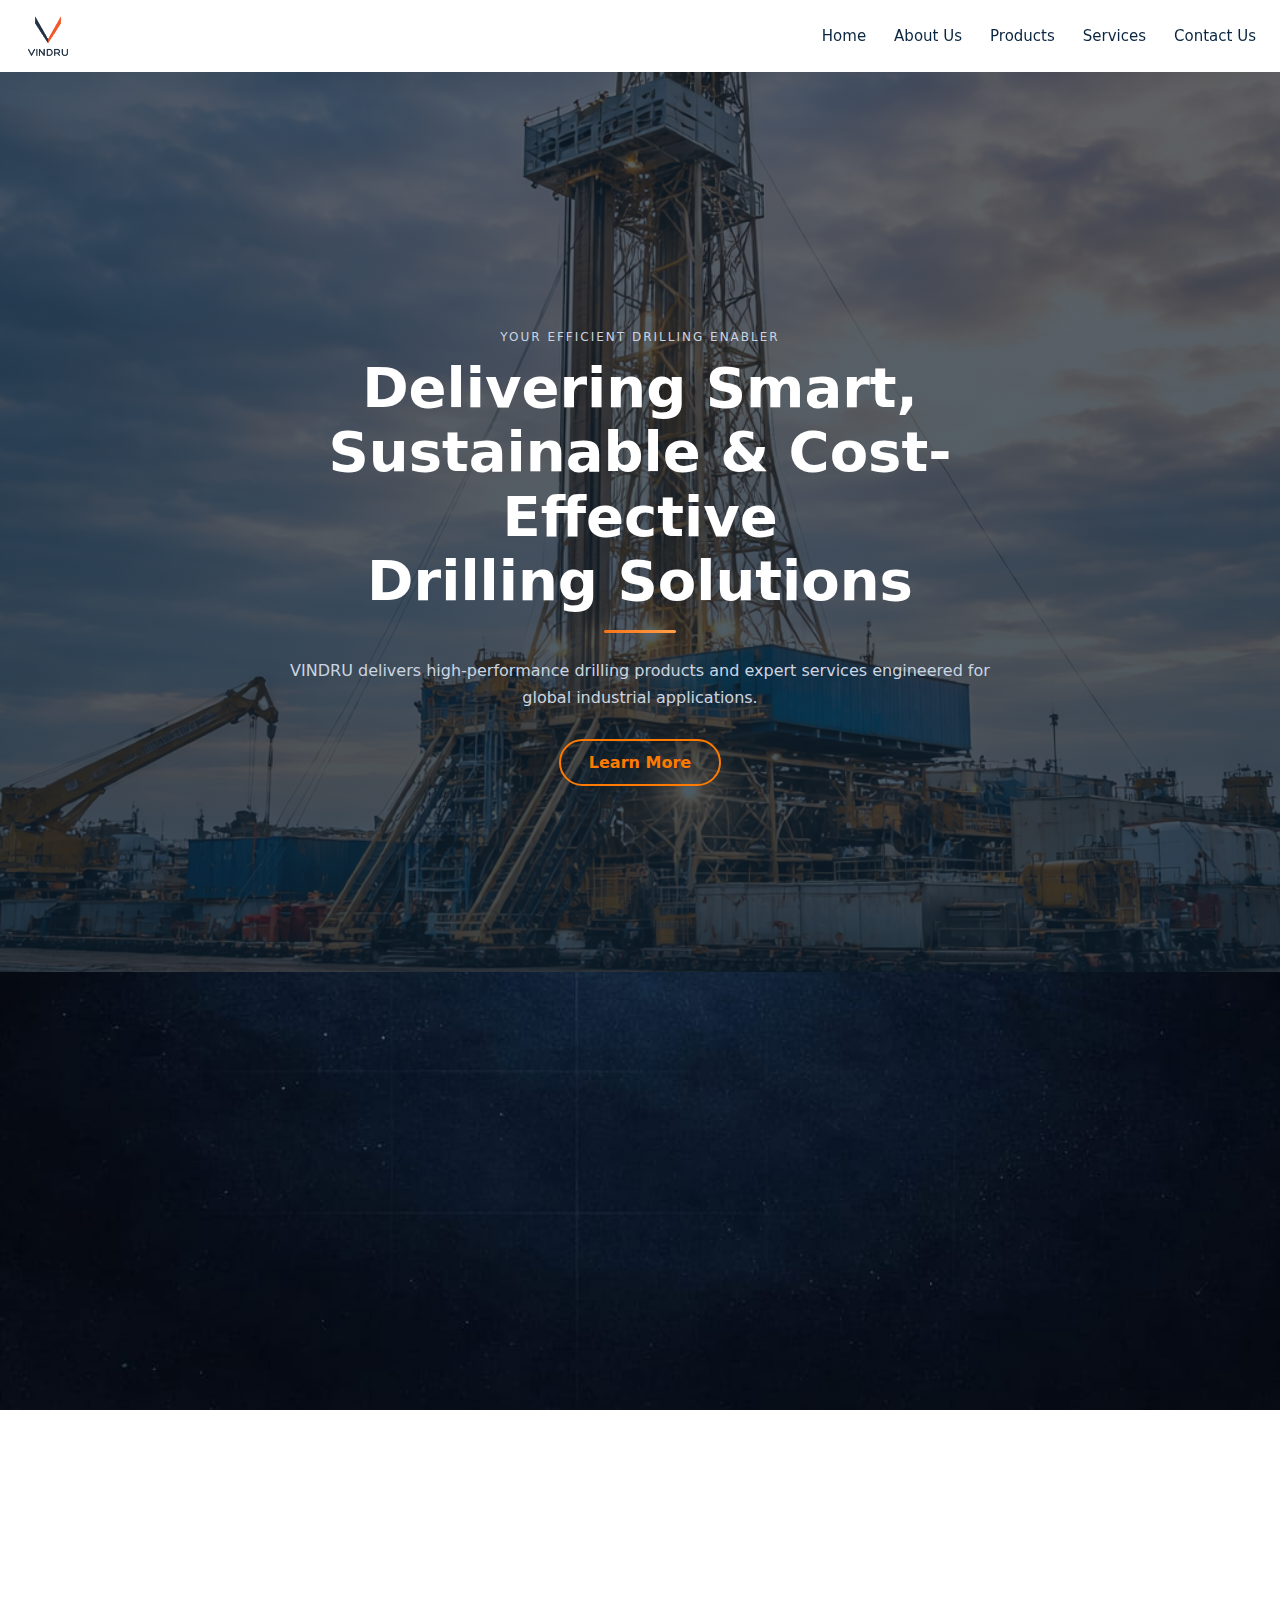
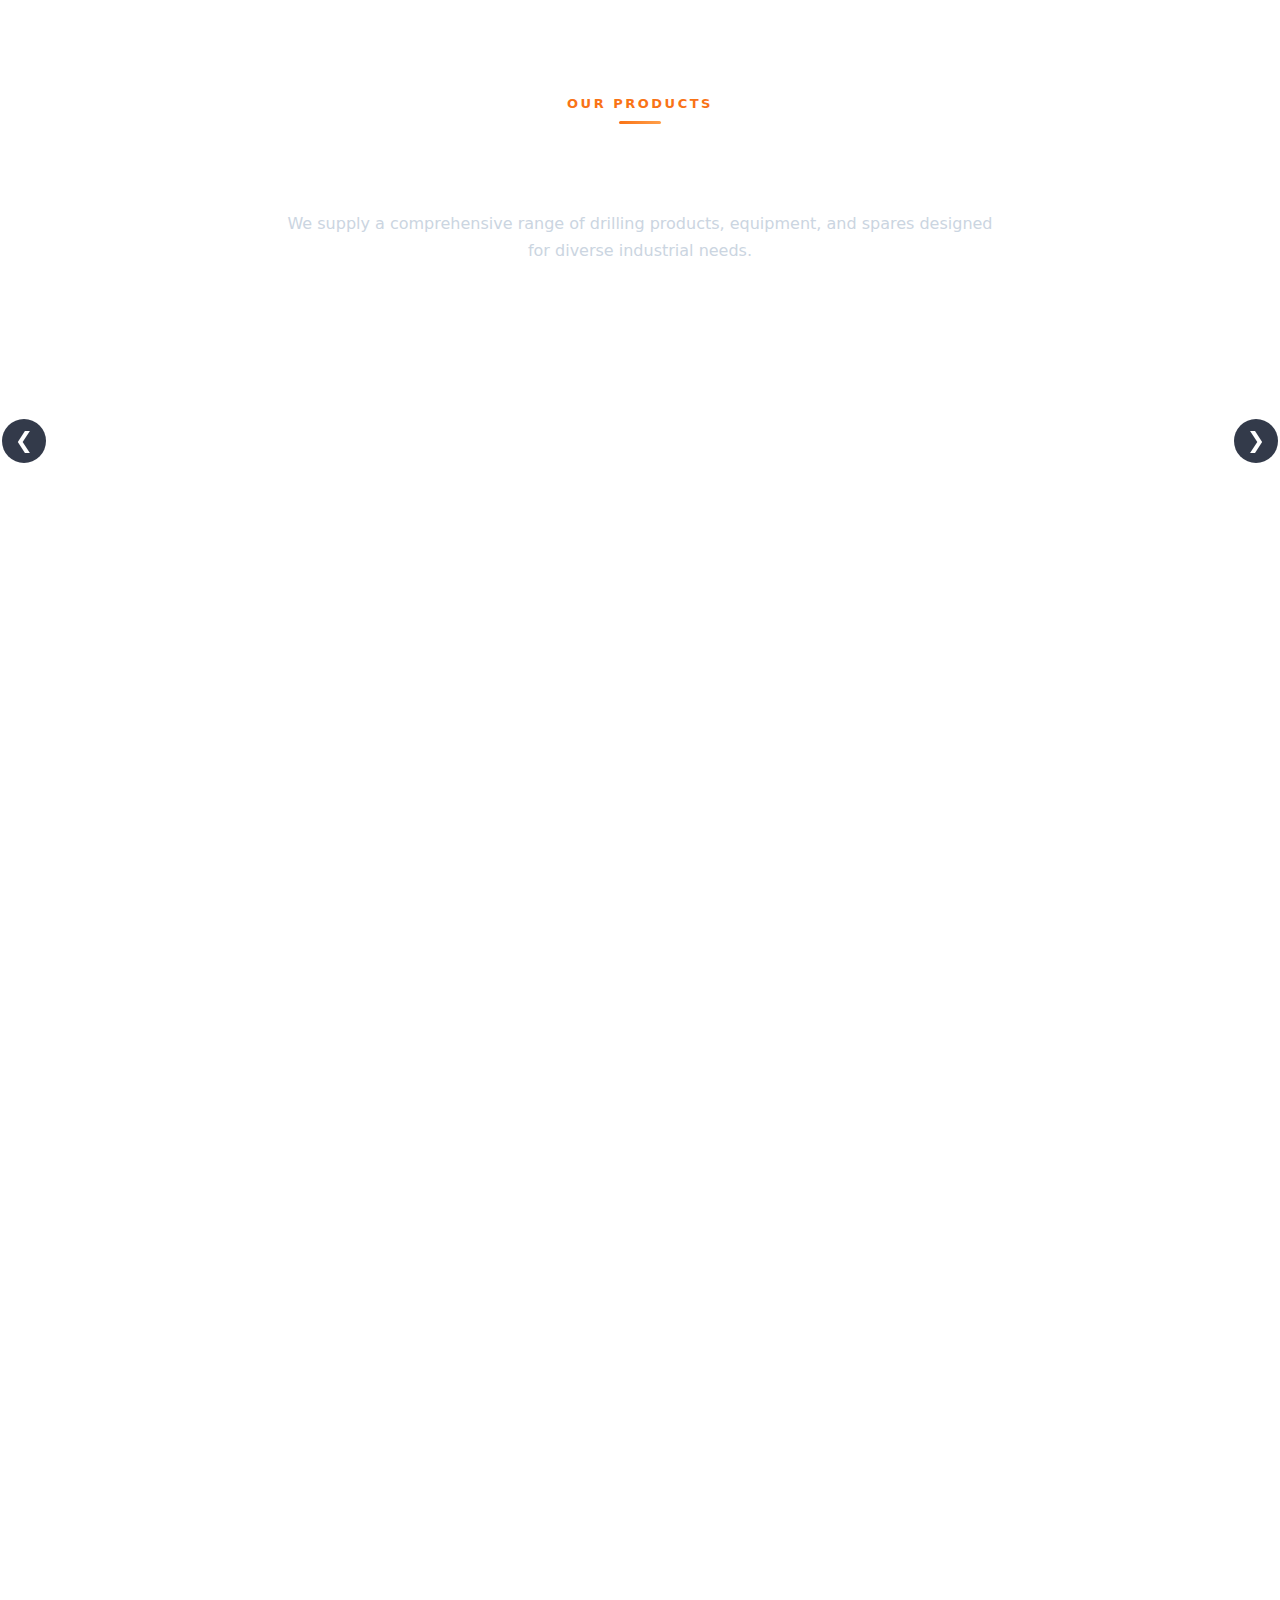
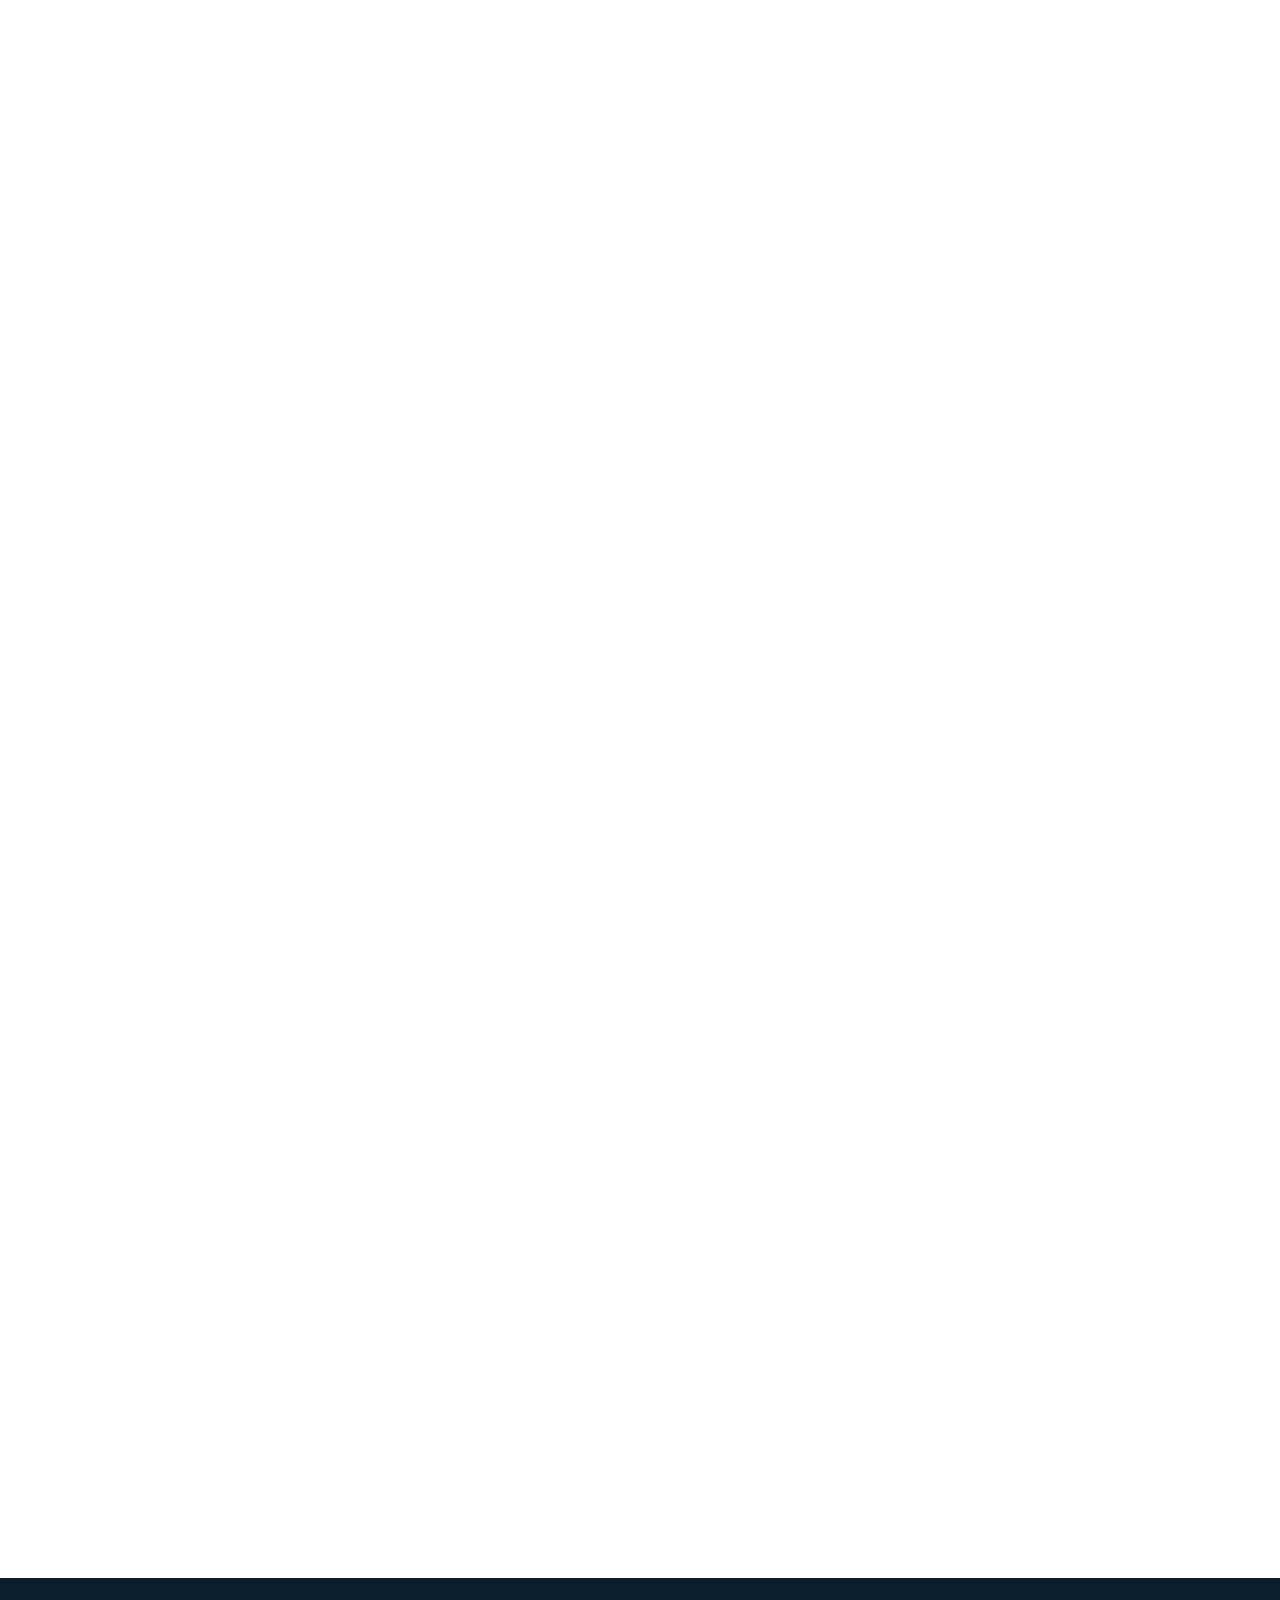
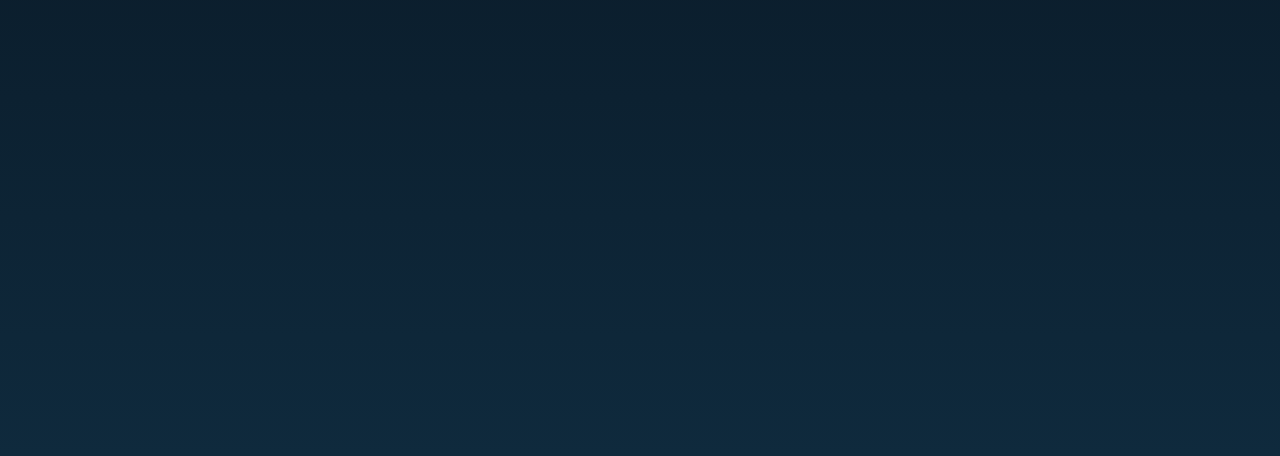
<file: index.html>
<!DOCTYPE html>
<html lang="en">
<head>
  <meta charset="UTF-8" />
  <meta name="viewport" content="width=device-width, initial-scale=1.0" />
  <title>VINDRU | Industrial Drilling Solutions</title>
  <link rel="stylesheet" href="style.css" />
</head>
<body>

<!-- NAVBAR -->
<header class="navbar">
  <div class="nav-container">
    <div class="logo">
      <img src="Vindru-LOGO-New.png" alt="VINDRU Logo">
    </div>

<nav class="nav-links">
  <a href="index.html" class="active"w>Home</a>
  <a href="about.html" >About Us</a>
  <a href="products.html">Products</a>
  <a href="services.html">Services</a>
  <a href="contact.html">Contact Us</a>
</nav>


  </div>
</header>

<!-- HERO -->
<section class="hero-bg">
  <div class="hero-overlay"></div>

  <div class="hero-content">
    <span class="eyebrow">YOUR EFFICIENT DRILLING ENABLER</span>

    <h1>
      Delivering Smart,<br>
      Sustainable & Cost-Effective<br>
      Drilling Solutions
    </h1>

    <div class="accent-line"></div>

    <p>
      VINDRU delivers high-performance drilling products and expert services
      engineered for global industrial applications.
    </p>
    
    <a href="products.html" class="btn-outline reveal-delay">Learn More</a>
    
  </div>
</section>




<!-- WHO WE ARE -->
<section class="who-we-are section full-width">
  <div class="container who-grid">

    <!-- IMAGE -->
    <div class="who-image reveal-left">
      <img src="a2.png" alt="Engineering team at work">
    </div>

    <!-- TEXT -->
    <div class="who-content reveal-right">
      <span class="who-eyebrow">WHO WE ARE?</span>

      <h2>
        We are a new-generation<br>
        engineering company
      </h2>
      <div class="accent-line"></div>

      <p>
        VINDRU is committed to delivering smart, sustainable, and
        cost-effective drilling solutions through innovation,
        technical expertise, and global support.
      </p>

      <a href="about.html" class="btn-outline reveal-delay">
        Know More
      </a>
    </div>

  </div>
</section>









<!-- PRODUCTS -->

<section class="products-section section full-width">
  <div class="container">

    <div class="products-header">
      <span class="products-tag">OUR PRODUCTS</span>
      
      <h2 class="section-title">Complete Drilling Product Portfolio</h2>
      <p class="section-subtitle">
        We supply a comprehensive range of drilling products, equipment,
        and spares designed for diverse industrial needs.
      </p>
    </div>

    <!-- SCROLL WRAPPER -->
    <div class="products-wrapper">

      <!-- LEFT ARROW -->
      <button class="scroll-btn left" aria-label="Scroll left">&#10094;</button>

      <!-- PRODUCTS -->
      <div class="products-scroll">

        <a href="vin-saver.html" class="product-card reveal">
          <div class="product-image">
            <img src="vin.png" alt="VIN Saver">
          </div>
          <h3>VIN Saver</h3>
        </a>

        <a href="hammers.html" class="product-card reveal">
          <div class="product-image">
            <img src="hammers.jpg" alt="Hammers">
          </div>
          <h3>Hammers</h3>
        </a>

        <a href="drill-bits.html" class="product-card reveal">
          <div class="product-image">
            <img src="dril-bits.png" alt="Drill Bits">
          </div>
          <h3>Drill Bits</h3>
        </a>

        <a href="drill-pipes.html" class="product-card reveal">
          <div class="product-image">
            <img src="drill-pipes.png" alt="Drill Pipes">
          </div>
          <h3>Drill Pipes</h3>
        </a>

        <a href="rotary-tools.html" class="product-card reveal">
          <div class="product-image">
            <img src="rotate.png" alt="Rotary Tools">
          </div>
          <h3>Rotary Tools</h3>
        </a>

        <a href="compressors.html" class="product-card reveal">
          <div class="product-image">
            <img src="compressors.png" alt="Compressors & Pumps">
          </div>
          <h3>Compressors & Pumps</h3>
        </a>

        <a href="engines.html" class="product-card reveal">
          <div class="product-image">
            <img src="engine.png" alt="Engines">
          </div>
          <h3>Engines</h3>
        </a>

        <a href="consumables.html" class="product-card reveal">
          <div class="product-image">
            <img src="consumables.png" alt="Consumables">
          </div>
          <h3>Consumables</h3>
        </a>

        <a href="spares.html" class="product-card reveal">
          <div class="product-image">
            <img src="spares.png" alt="Other Spares">
          </div>
          <h3>Other Spares</h3>
        </a>

        <a href="used-equipment.html" class="product-card reveal">
          <div class="product-image">
            <img src="equip.png" alt="Used Certified Equipment">
          </div>
          <h3>Used Certified Equipments</h3>
        </a>

      </div>

      <!-- RIGHT ARROW -->
      <button class="scroll-btn right" aria-label="Scroll right">&#10095;</button>

    </div>
  </div>
</section>


<section class="services-section section full-width" id="services section">

  <div class="services-header reveal">
    <span class="services-tag">OUR SERVICES</span>
    
    <h2 class="section-title">End-to-End Drilling Support Services</h2>
    <p class="section-subtitle">
      Beyond products, we deliver expert services that enhance performance,
      safety, and operational efficiency across drilling projects.
    </p>
  </div>

  <div class="services-grid">

    <div class="service-card reveal">
      <div class="service-icon">📊</div>
      <h3>Digital Analytics</h3>
      <p>
        Data-driven insights and performance monitoring tools to optimize
        drilling efficiency and decision-making.
      </p>
    </div>

    <div class="service-card reveal">
      <div class="service-icon">🔍</div>
      <h3>Inspection Services</h3>
      <p>
        Professional inspection and condition monitoring services ensuring
        safety, compliance, and equipment reliability.
      </p>
    </div>

    <div class="service-card reveal">
      <div class="service-icon">🧑‍🔧</div>
      <h3>Technician Deployment</h3>
      <p>
        Skilled technicians deployed on-site for installation, maintenance,
        troubleshooting, and operational support.
      </p>
    </div>

  </div>
</section>




<!-- INDUSTRIES -->

<section class="industries-section reveal section full-width" id="industries" secti>
  <div class="industries-glass">

    <div class="industries-container">

      <!-- LEFT CONTENT -->
      <div class="industries-content reveal">
        <span class="section-tag">INDUSTRIES WE SERVE</span>
        <div class="accent-line"></div>
        <h2>We cater to a wider range of industries</h2>
        <p>
          Our products and technologies are built to perform across some of the
          world’s most demanding industries. From deep exploration sites to
          urban infrastructure zones, we provide precision drilling solutions
          that meet operational, environmental, and economic demands.
        </p>
      </div>

      <!-- RIGHT CARDS -->
      <div class="industries-grid">

        <div class="industry-card reveal">
          <img src="mining.jpg" alt="Mining & Quarrying">
          <h3>Mining & Quarrying</h3>
          <p>
            We support surface and underground mining operations with
            high-performance drilling tools and accessories for blast holes,
            exploration, and geotechnical studies.
          </p>
        </div>

        <div class="industry-card reveal">
          <img src="Construction.png" alt="Infrastructure & Construction">
          <h3>Infrastructure & Construction</h3>
          <p>
            From foundation piling to soil investigation, VINDRU enables
            contractors to drill with accuracy and consistency across roads,
            bridges, metros, tunnels, and dams.
          </p>
        </div>

        <div class="industry-card reveal">
          <img src="demestic.jpg" alt="Water Wells">
          <h3>Domestic & Agricultural Water Wells</h3>
          <p>
            We supply rural and urban drilling companies with reliable,
            easy-to-maintain tools for water well construction in a variety
            of soil and rock conditions.
          </p>
        </div>

        <div class="industry-card reveal">
          <img src="Oil rig.png" alt="Oil & Gas Support Drilling">
          <h3>Oil & Gas Support Drilling</h3>
          <p>
            VINDRU provides key support products and consulting for peripheral
            drilling tasks, including geotechnical surveys, environmental
            sampling, and civil works.
          </p>
        </div>

      </div>
    </div>

  </div>
</section>



<!-- GLOBAL -->
<!-- GLOBAL PRESENCE -->
<!-- GLOBAL PRESENCE -->
<section class="global-section reveal section full-width">
  <div class="global-container">

    <!-- LEFT CONTENT -->
    <div class="global-content">
      <span class="section-tag">GLOBAL PRESENCE</span>
      <h2>Supply Across the Globe</h2>
      <div class="accent-line"></div>
      <p>
        With a strong export focus, VINDRU supports clients worldwide through
        reliable logistics, technical expertise, and scalable drilling
        solutions. Our global reach ensures timely delivery, on-site support,
        and consistent performance across international markets.
      </p>

      
    </div>

    <!-- RIGHT IMAGE -->
    <div class="global-image">
      <img src="global (2).png" alt="Global Presence Map">
    </div>

  </div>
</section>





<!-- FOOTER -->
<section class="contact-section section full-width">
  <div class="container contact-grid">

    <div class="contact-left reveal reveal-left">
      <h3>“Victory in Drilling, For You.”</h3>
      <p>Your success is our purpose — every solution we engineer.</p>

      <div class="contact-socials">
        <a href="#">in</a>
        <a href="#">ig</a>
        <a href="#">x</a>
        <a href="#">yt</a>
      </div>
    </div>

    <div class="contact-right reveal reveal-right delay-1">
      <h2>Contact Us</h2>
      <div class="accent-line"></div>

      <ul class="contact-details">
        <li><span>Email</span><a href="mailto:sales@vindru.com">sales@vindru.com</a></li>
        <li><span>Call Us</span><a href="tel:+919446632422">+91 94466 32422</a></li>
        <li><span>Location</span><p>Coimbatore, Tamil Nadu, India</p></li>
      </ul>
    </div>

  </div>
</section>

<script>
  const elements = document.querySelectorAll(
    '.reveal, .reveal-left, .reveal-right, .reveal-delay'
  );

  const observer = new IntersectionObserver(
    entries => {
      entries.forEach(entry => {
        if (entry.isIntersecting) {
          entry.target.classList.add('active');
          observer.unobserve(entry.target);
        }
      });
    },
    { threshold: 0.15 }
  );

  elements.forEach(el => observer.observe(el));
</script>


<script src="products-scroll.js"></script>
<script src="reveal.js"></script>


</body>
</html>
</file>
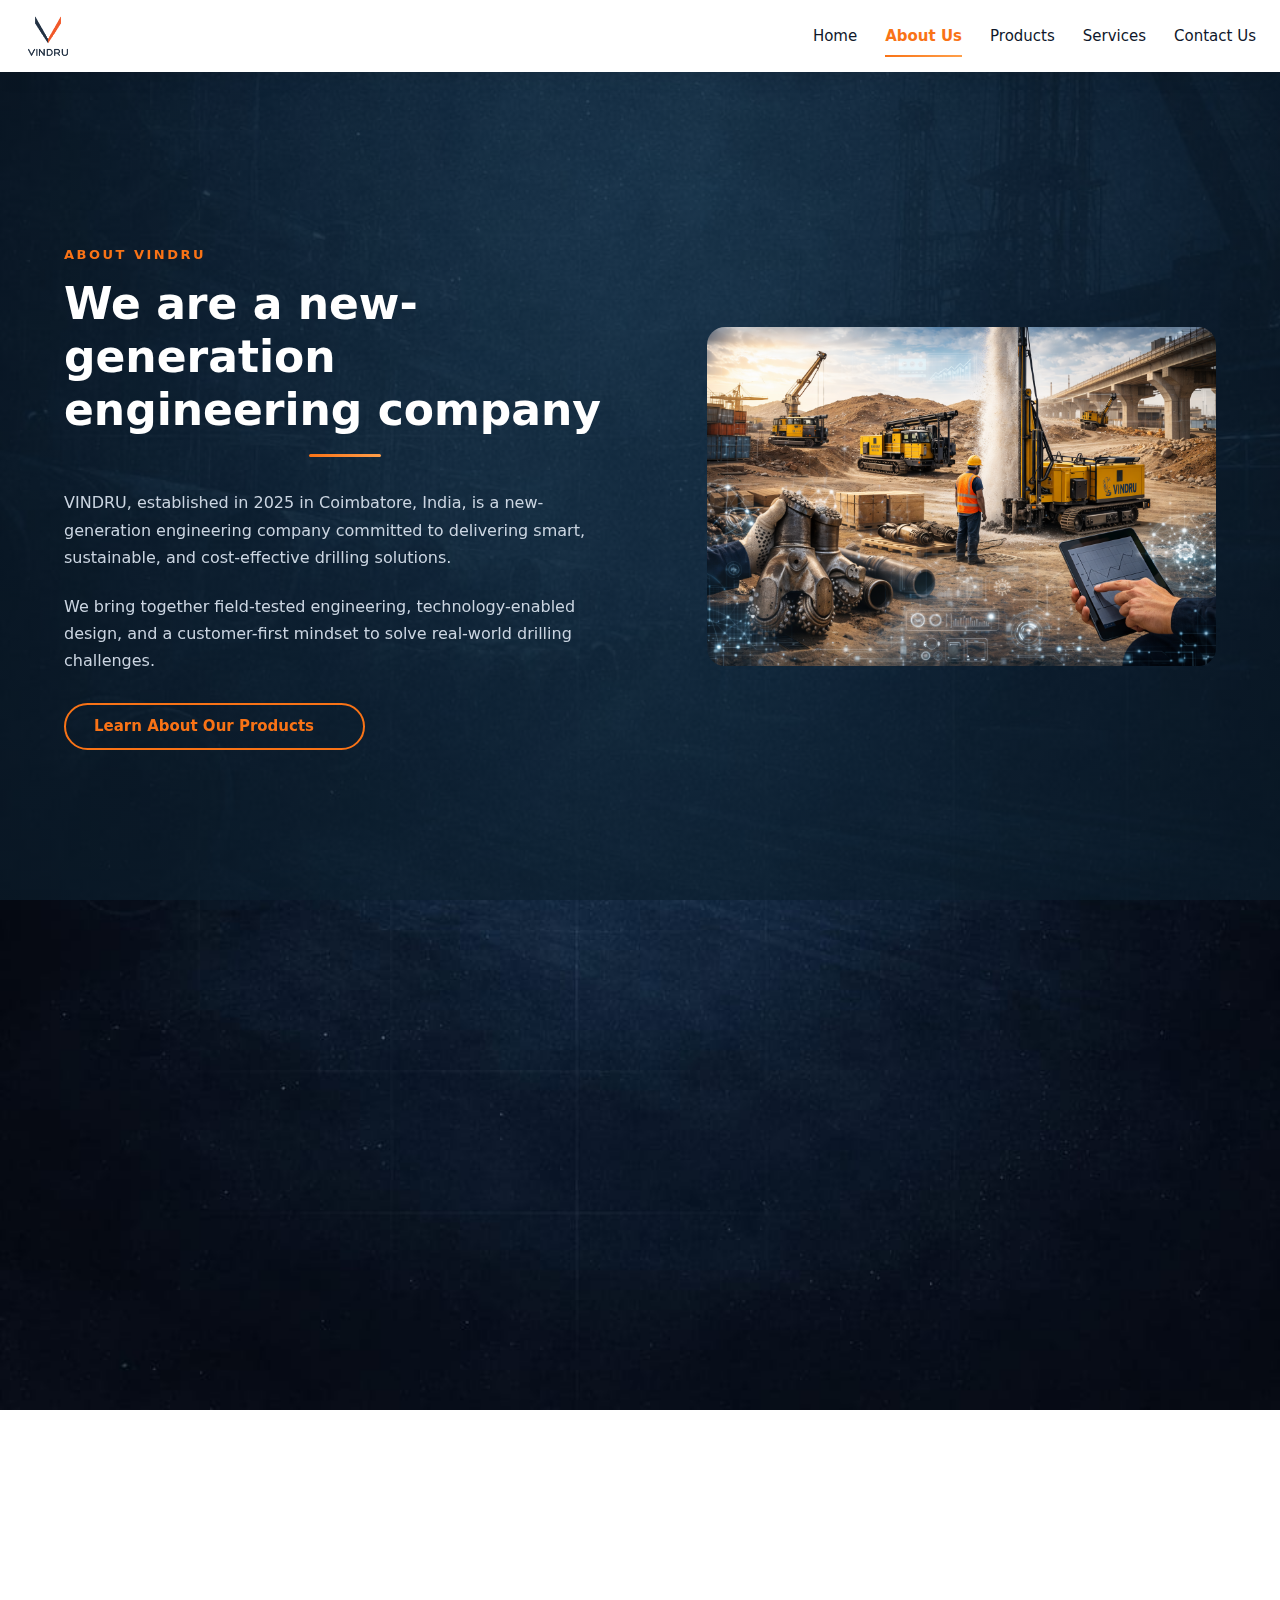
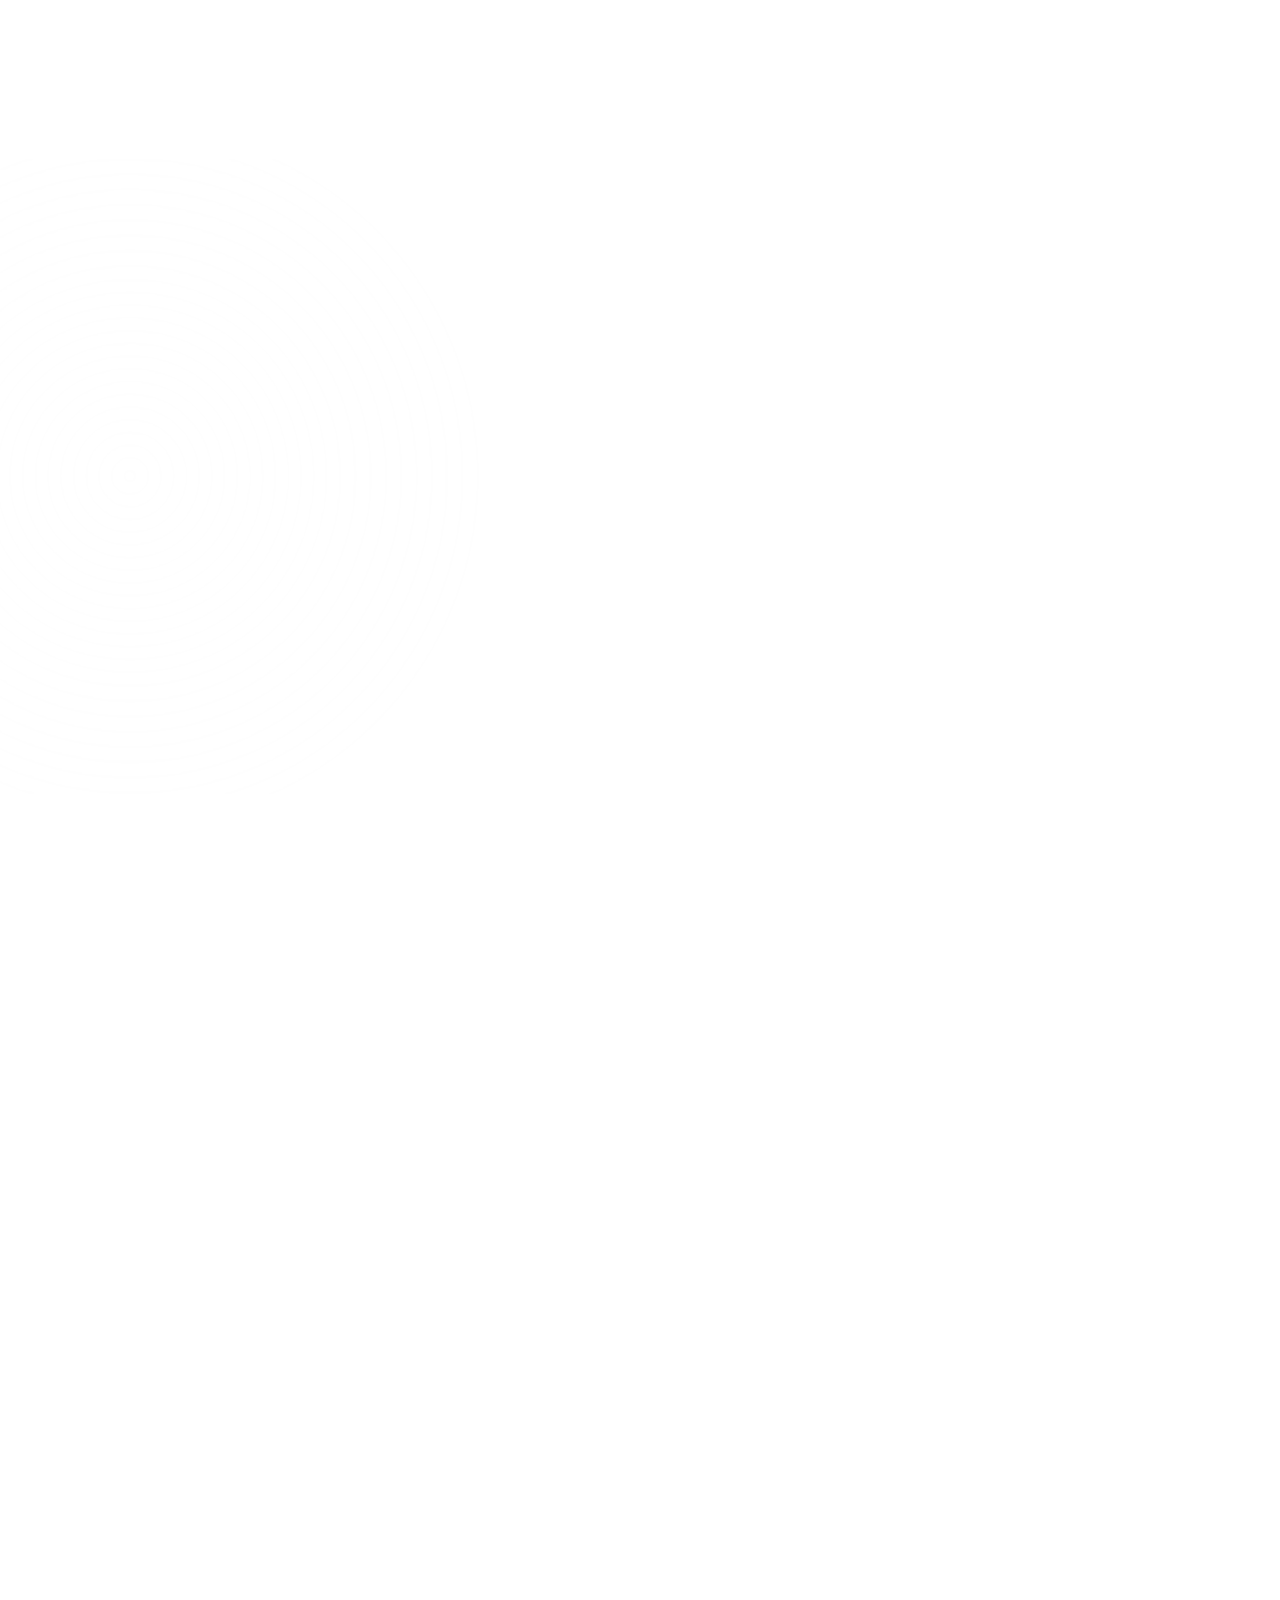
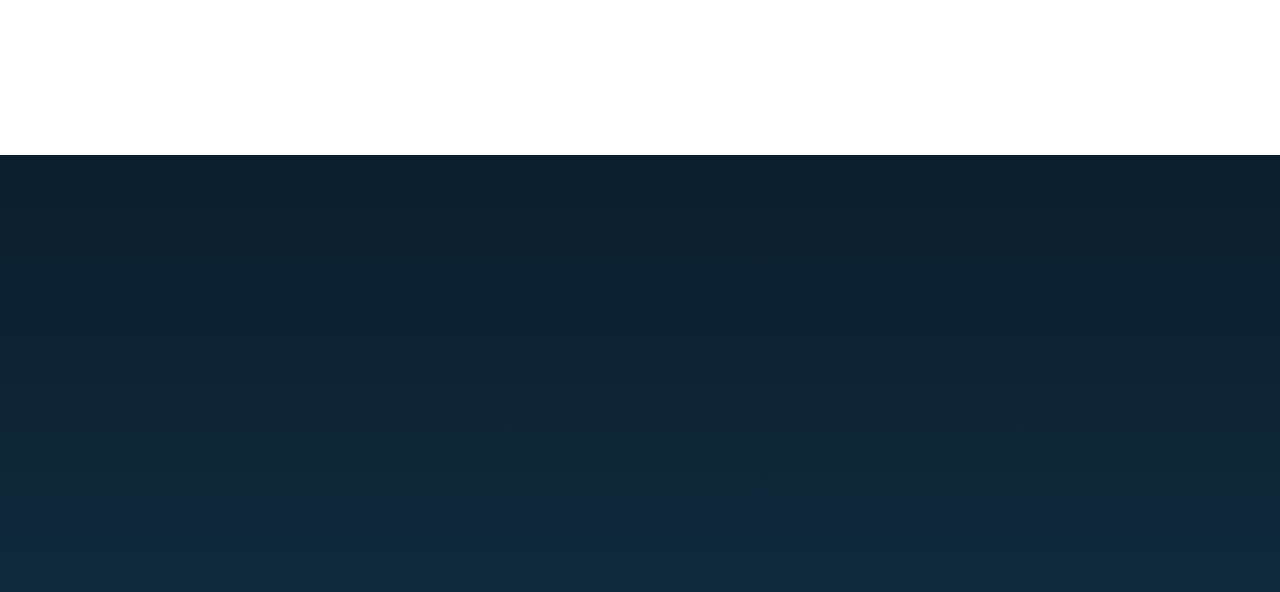
<file: about.html>
<!DOCTYPE html>
<html lang="en">
<head>
  <meta charset="UTF-8" />
  <meta name="viewport" content="width=device-width, initial-scale=1.0" />
  <title>About Us | VINDRU</title>

  <!-- Global Styles -->
  <link rel="stylesheet" href="style.css">
  <link rel="stylesheet" href="about.css">
</head>

<body>

<!-- ================= NAVBAR ================= -->
<header class="navbar">
  <div class="nav-container">
    <div class="logo">
      <img src="Vindru-LOGO-New.png" alt="VINDRU Logo">
    </div>

    <nav class="nav-links">
      <a href="index.html">Home</a>
      <a href="about.html" class="active">About Us</a>
      <a href="products.html">Products</a>
      <a href="services.html">Services</a>
      <a href="contact.html">Contact Us</a>
    </nav>
  </div>
</header>

<main class="about-page">

<!-- ================= ABOUT VINDRU ================= -->
<section class="about-hero section full-width">
  <div class="container about-hero-grid">

    <!-- TEXT FROM LEFT -->
    <div class="about-hero-content reveal reveal-left">
      <span class="section-tag">ABOUT VINDRU</span>

      <h2>We are a new-generation engineering company</h2>
      <div class="accent-line"></div>

      <p>
        VINDRU, established in 2025 in Coimbatore, India, is a new-generation engineering company
        committed to delivering smart, sustainable, and cost-effective drilling solutions.
      </p>

      <p>
        We bring together field-tested engineering, technology-enabled design,
        and a customer-first mindset to solve real-world drilling challenges.
      </p>

      <div class="about-cta">
        <a href="products.html" class="btn-outline">Learn About Our Products</a>
      </div>
    </div>

    <!-- IMAGE FROM RIGHT -->
    <div class="about-hero-image reveal reveal-right delay-1">
      <img src="about us.png" alt="VINDRU Engineering Operations">
    </div>

  </div>
</section>

<!-- ================= WHAT VINDRU MEANS ================= -->
<!-- ================= WHAT VINDRU MEANS ================= -->
<section class="about-vision-mission section full-width">
  <div class="container vm-header">

    <h2 class="section-heading reveal">What VINDRU Means</h2>
    <div class="accent-line reveal delay-1"></div>

    <div class="vision-mission-grid">

      <div class="vm-card reveal reveal-scale delay-1">
        <div class="vm-illustration">
          <img src="vision.png" alt="Our Vision">
        </div>
        <h3>Our Vision</h3>
        <p>
          To become a globally trusted brand in drilling technology—empowering operations
          through innovation, reliability, and real-world performance.
        </p>
      </div>

      <div class="vm-card reveal reveal-scale delay-2">
        <div class="vm-illustration">
          <img src="mission.png" alt="Our Mission">
        </div>
        <h3>Our Mission</h3>
        <p>
          To engineer smart, sustainable, and cost-effective drilling solutions that help
          clients drill better, safer, and more efficiently.
        </p>
      </div>

      <div class="vm-card reveal reveal-scale delay-3">
        <div class="vm-illustration">
          <img src="state.png" alt="Our Brand Statement">
        </div>
        <h3>Our Brand Statement</h3>
        <p>
          “Victory in Drilling, For You.”  
          Your success is our purpose—every tool, every system, every shift.
        </p>
      </div>

    </div>

  </div>
</section>

<!-- ================= WHY VINDRU ================= -->
<section class="about-why section full-width">
  <div class="container why-layout">

    <!-- IMAGE FROM LEFT -->
    <div class="why-visual reveal reveal-left">
      <img src="why.png" alt="Why VINDRU">
    </div>

    <!-- CONTENT FROM RIGHT -->
    <div class="why-content reveal reveal-right delay-1">
      <h2>Why VINDRU</h2>
      

      <div class="why-item reveal delay-2">
        <h3>Quality</h3>
        <p>Our products are manufactured to the highest standards of craftsmanship.</p>
      </div>

      <div class="why-item reveal delay-3">
        <h3>Innovation</h3>
        <p>Continuously evolving to integrate the latest advancements.</p>
      </div>

      <div class="why-item reveal delay-4">
        <h3>Customer Focus</h3>
        <p>Prioritizing your satisfaction in every aspect of our operations.</p>
      </div>
    </div>

  </div>
</section>

<!-- ================= UNIQUE VALUE ================= -->
<section class="unique-value section full-width">
  <div class="container uv-wrapper">

    <!-- LEFT -->
    <div class="uv-left reveal reveal-scale">
      <div class="uv-main-circle">
        <div class="uv-main-content">
          <img src="unique.png" alt="Value Icon" class="uv-main-image">

          <h2>Our Unique<br>Value Proposition</h2>
          <div class="accent-line"></div>

          <p>
            We bring together field-tested engineering, cost efficiency,
            and a customer-first mindset to deliver reliable drilling solutions.
          </p>
        </div>
      </div>
    </div>

    <!-- RIGHT -->
    <div class="uv-right">

      <div class="uv-pill reveal delay-1">
        <h4>Custom Engineered Solutions</h4>
        <p>Designed for site-specific drilling needs.</p>
      </div>

      <div class="uv-pill reveal delay-2">
        <h4>Cost-Effective & Scalable</h4>
        <p>Maximize ROI without compromising quality.</p>
      </div>

      <div class="uv-pill reveal delay-3">
        <h4>Durability Meets Innovation</h4>
        <p>Performance-driven tools that last longer.</p>
      </div>

      <div class="uv-pill reveal delay-4">
        <h4>Agile Engineering Team</h4>
        <p>Young minds solving real-world problems.</p>
      </div>

      <div class="uv-pill reveal delay-4">
        <h4>Customer-Centric Approach</h4>
        <p>Hands-on support from design to deployment.</p>
      </div>

    </div>

  </div>
</section>

<!-- ================= CONTACT ================= -->
<section class="contact-section">
  <div class="container contact-grid">

    <div class="contact-left reveal reveal-left">
      <h3>“Victory in Drilling, For You.”</h3>
      <p>Your success is our purpose — every solution we engineer.</p>

      <div class="contact-socials">
        <a href="#">in</a>
        <a href="#">ig</a>
        <a href="#">x</a>
        <a href="#">yt</a>
      </div>
    </div>

    <div class="contact-right reveal reveal-right delay-1">
      <h2>Contact Us</h2>
      

      <ul class="contact-details">
        <li><span>Email</span><a href="mailto:sales@vindru.com">sales@vindru.com</a></li>
        <li><span>Call Us</span><a href="tel:+919446632422">+91 94466 32422</a></li>
        <li><span>Location</span><p>Coimbatore, Tamil Nadu, India</p></li>
      </ul>
    </div>

  </div>
</section>

</main>

<!-- ================= REVEAL SCRIPT ================= -->
<script>
  const reveals = document.querySelectorAll('.reveal');

  const observer = new IntersectionObserver(
    entries => {
      entries.forEach(entry => {
        if (entry.isIntersecting) {
          entry.target.classList.add('active');
          observer.unobserve(entry.target);
        }
      });
    },
    { threshold: 0.2 }
  );

  reveals.forEach(el => observer.observe(el));
</script>

</body>
</html>
</file>
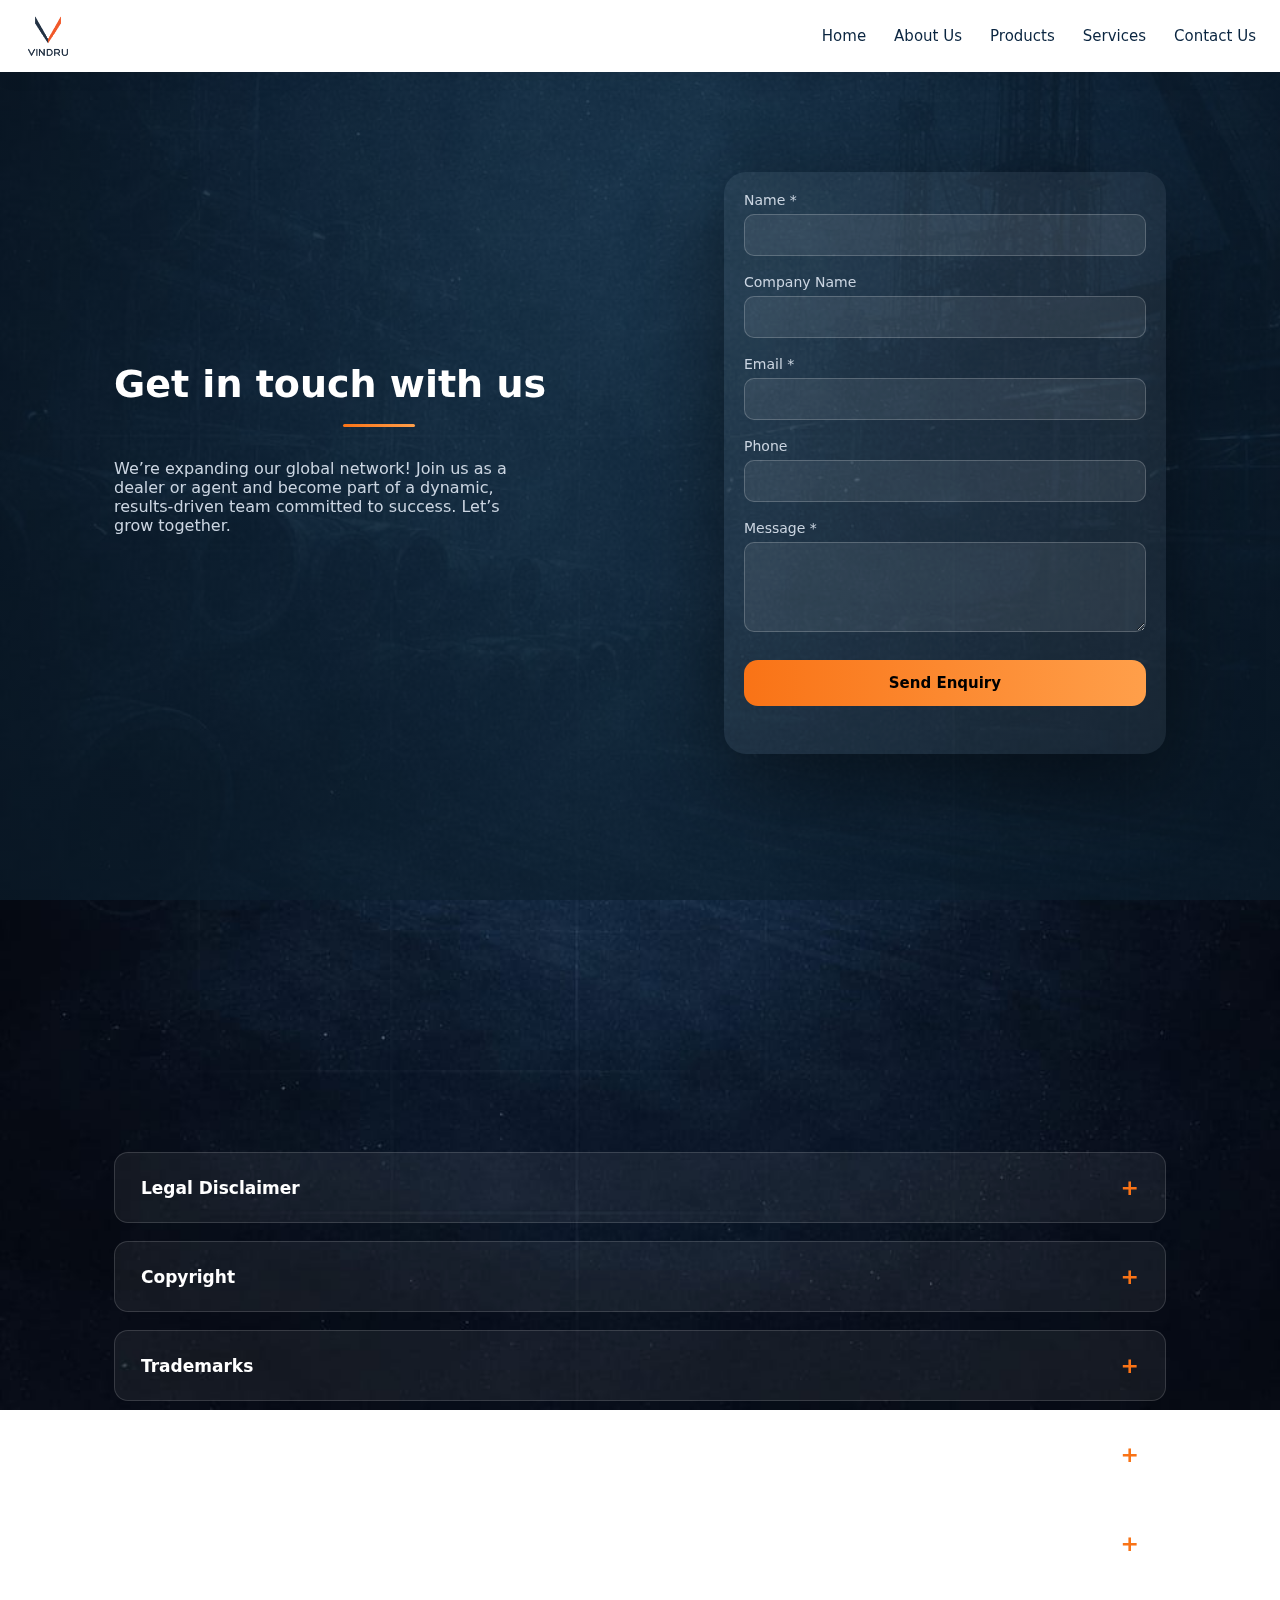
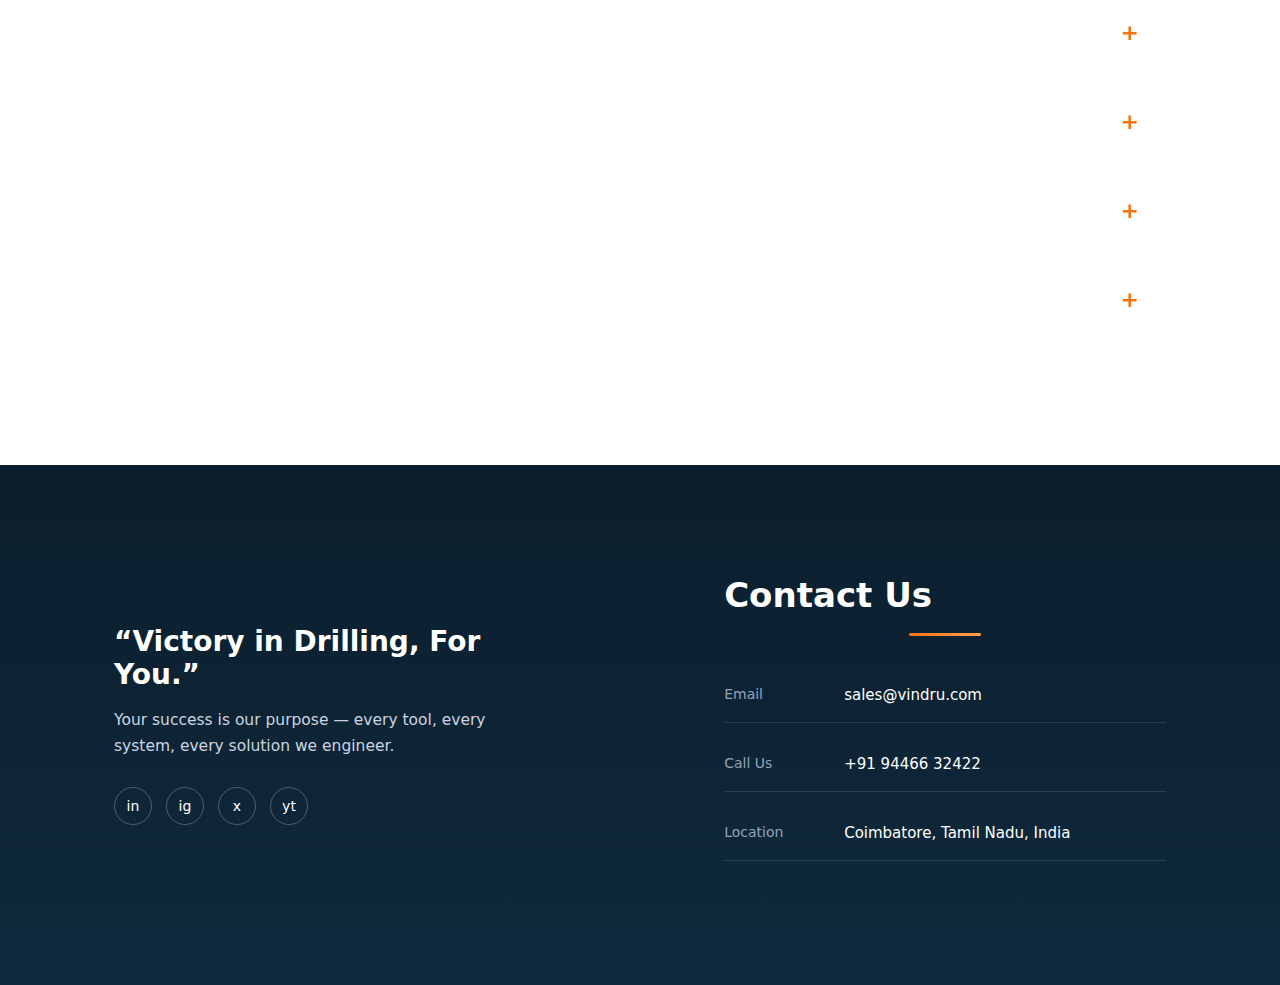
<file: contact.html>
<!DOCTYPE html>
<html lang="en">
<head>
  <meta charset="UTF-8" />
  <meta name="viewport" content="width=device-width, initial-scale=1.0"/>
  <title>Contact Us | VINDRU</title>

  <!-- Global CSS -->
     <link rel="stylesheet" href="style.css">

  <link rel="stylesheet" href="contact.css">

</head>
<body>

  <!-- =========================
       NAVBAR (reuse existing)
  ========================== -->
  <header class="navbar">
    <div class="nav-container">
      <div class="logo">
        <img src="Vindru-LOGO-New.png" alt="VINDRU Logo">
      </div>

      <nav class="nav-links">
        <a href="index.html">Home</a>
        <a href="about.html">About Us</a>
        <a href="products.html">Products</a>
        <a href="services.html">Services</a>
        <a href="contact.html"  class="active">Contact Us</a>
      </nav>
    </div>
  </header>

  <section class="contact-page full-width">
  <div class="container contact-grid">

    <!-- LEFT INFO -->
    <div class="contact-info reveal-left">
      <h2 class="reveal-up">Get in touch with us</h2>
      <div class="accent-line reveal-scale"></div>

      <p class="reveal-up delay-1">
        We’re expanding our global network! Join us as a dealer or agent and become part of a dynamic, results-driven team committed to success. Let’s grow together.


      </p>

      
    </div>

    <!-- RIGHT FORM (ZOHO EMBED) -->
    <div class="contact-form reveal-right">
  <form id="vindru-contact-form" class="custom-form">

    <div class="form-group reveal-up delay-1">
      <label>Name *</label>
      <input type="text" name="name" required>
    </div>

    <div class="form-group reveal-up delay-1">
      <label>Company Name</label>
      <input type="text" name="company">
    </div>

    <div class="form-group reveal-up delay-1">
      <label>Email *</label>
      <input type="email" name="email" required>
    </div>

    <div class="form-group reveal-up delay-1">
      <label>Phone</label>
      <input type="tel" name="phone">
    </div>

    <div class="form-group reveal-up delay-1">
      <label>Message *</label>
      <textarea name="message" rows="4" required></textarea>
    </div>

    <button type="submit" class="primary-btn">
      Send Enquiry
    </button>

    <p id="form-status"></p>

  </form>
</div>

  </div>
</section>


<section class="legal-section">

  <div class="legal-wrapper">
     
    <!-- RIGHT : STICKY HEADING -->
    <div class="legal-heading reveal-up">
      <h2>Legal Disclaimer</h2>
      <span class="accent-line"></span>
    </div>

    <!-- LEFT : ACCORDION -->
    <div class="legal-accordion">

      <details>
        <summary>Legal Disclaimer</summary>
        <div class="legal-panel">
          <p>
            VINDRU (Vindru Drilling Solutions Corp) provides access to information and materials (the “Information”) on www.vindru.com, subject to the Terms of Use and this Disclaimer. By accessing or using this Website, you acknowledge and agree to be bound by the Terms of Use and this Disclaimer. If you do not agree with these terms, you are advised not to access or use the Website.<br><br>

            VINDRU reserves the right to modify the Terms of Use and/or this Disclaimer at any time, at its sole discretion and without prior notice, by posting the updated terms on the Website. Continued use of the Website following the posting of any changes constitutes your acceptance of those changes, regardless of whether you have reviewed them.
          </p>
        </div>
      </details>

      <details>
        <summary>Copyright</summary>
        <div class="legal-panel">
          <p>
            © Vindru Drilling Solutions Corp. 2025. All rights reserved.<br><br>
            Except as expressly permitted in this Website, no part of the information or content may be reproduced, distributed, or transmitted in any form or by any means without the prior written consent of VINDRU.
          </p>
        </div>
      </details>

      <details>
        <summary>Trademarks</summary>
        <div class="legal-panel">
          <p>
            VINDRU, including the VINDRU name, logos, graphics, service marks, and "vindru.com," are trademarks of VINDRU. Except as expressly permitted herein, these trademarks may not be used without prior written authorization from VINDRU.<br><br>

            All other trademarks appearing on this Website that are not owned by VINDRU are the property of their respective owners. These owners may not be affiliated with, connected to, or sponsored by VINDRU.
          </p>
        </div>
      </details>

      <details>
        <summary>Website Access and Use</summary>
        <div class="legal-panel">
          <p>
            Subject to the terms and conditions outlined in the Terms of Use and this Disclaimer, VINDRU grants you a limited, non-exclusive, non-transferable, and restricted right to access, use, and display this Website and its contents.<br><br>

            By accessing the Website, you agree not to disrupt or attempt to disrupt its operation in any manner. Your use of the Website must at all times comply with the Terms of Use and this Disclaimer.<br><br>

            Unless expressly stated otherwise on the Website, you may not copy, print, reproduce, or otherwise use the information and materials available on this Website without prior written permission from VINDRU.
          </p>
        </div>
      </details>

      <details>
        <summary>Third-Party Links</summary>
        <div class="legal-panel">
          <p>
            This Website may contain links to third-party websites that are not under the control of VINDRU. VINDRU assumes no responsibility or liability for the content, accuracy, or functionality of any external websites accessible through such links, and makes no representations or warranties in this regard.<br><br>

            These links are provided solely for your convenience. Access to any such third-party websites is at your own risk, and the inclusion of any link does not imply endorsement or acceptance by VINDRU of the linked site, its content, or its use.<br><br>

            VINDRU is committed to maintaining the integrity of its Website and the links it provides. We welcome feedback regarding both our site and any third-party links included herein.
          </p>
        </div>
      </details>

      <details>
        <summary>Indemnification</summary>
        <div class="legal-panel">
          <p>
            By accepting this Disclaimer, you agree to indemnify, defend, and hold harmless VINDRU, its officers, employees, agents, subsidiaries, affiliates, and partners from and against any and all direct, indirect, incidental, special, consequential, or exemplary damages arising from:<br><br>

            1. Your use of this Website;<br>
            2. Your breach of the Terms of Use, this Disclaimer, or any applicable policies;<br>
            3. Any other matter relating to your access to or use of this Website.<br><br>

            Any business transactions that may occur between users or members as a result of their use of this Website are the sole responsibility of the parties involved. VINDRU bears no liability in connection with such interactions.
          </p>
        </div>
      </details>

      <details>
        <summary>Warranty Disclaimer and Limitation of Liability</summary>
        <div class="legal-panel">
          <p>
            The information on this Website is provided by VINDRU on an “as is” basis, without warranties of any kind, express or implied. VINDRU expressly disclaims all warranties, including but not limited to, warranties of design, merchantability, fitness for a particular purpose, non-infringement, or any warranty arising from a course of dealing, usage, or trade practice.<br><br>

            Under no circumstances shall VINDRU be liable for any incidental, consequential, indirect, special, or exemplary damages arising out of or in connection with the use of this Website.
          </p>
        </div>
      </details>

      <details>
        <summary>Governing Law and Jurisdiction</summary>
        <div class="legal-panel">
          <p>
            By accessing this Website, you agree that all matters arising out of or relating to this Website shall be governed by the laws of the Republic of India. You also agree to submit to the exclusive jurisdiction of the courts located in Coimbatore, Tamil Nadu.
          </p>
        </div>
      </details>

      <details>
        <summary>General</summary>
        <div class="legal-panel">
          <p>
            VINDRU, its marks, logos, and other related names and logos are trademarks of VINDRU. You acknowledge and agree not to display, use, or reproduce these trademarks without prior written consent.<br><br>

            For any questions or comments, please contact: accounts@vindru.com.
          </p>
        </div>
      </details>

    </div>

    

  </div>
</section>

 <!-- CONTACT -->
 <section class="contact-section">
  <div class="container contact-grid">

    <!-- LEFT SIDE -->
    <div class="contact-left">
      <h3>“Victory in Drilling, For You.”</h3>
      <p>
        Your success is our purpose — every tool, every system,
        every solution we engineer.
      </p>

      <div class="contact-socials">
        <a href="#" aria-label="LinkedIn">in</a>
        <a href="#" aria-label="Instagram">ig</a>
        <a href="#" aria-label="X">x</a>
        <a href="#" aria-label="YouTube">yt</a>
      </div>
    </div>

    <!-- RIGHT SIDE -->
    <div class="contact-right">
      <h2>Contact Us</h2>
      <div class="accent-line"></div>

      <ul class="contact-details">
        <li>
          <span>Email</span>
          <a href="mailto:sales@vindru.com">sales@vindru.com</a>
        </li>
        <li>
          <span>Call Us</span>
          <a href="tel:+919446632422">+91 94466 32422</a>
        </li>
        <li>
          <span>Location</span>
          <p>Coimbatore, Tamil Nadu, India</p>
        </li>
      </ul>
    </div>

  </div>
</section>

</main>


<script>const revealElements = document.querySelectorAll(
  ".reveal-up, .reveal-left, .reveal-right, .reveal-scale"
);

const observer = new IntersectionObserver(
  entries => {
    entries.forEach(entry => {
      if (entry.isIntersecting) {
        entry.target.classList.add("reveal-visible");
        observer.unobserve(entry.target);
      }
    });
  },
  { threshold: 0.15 }
);

revealElements.forEach(el => observer.observe(el));</script>
</body>
</html>
</file>
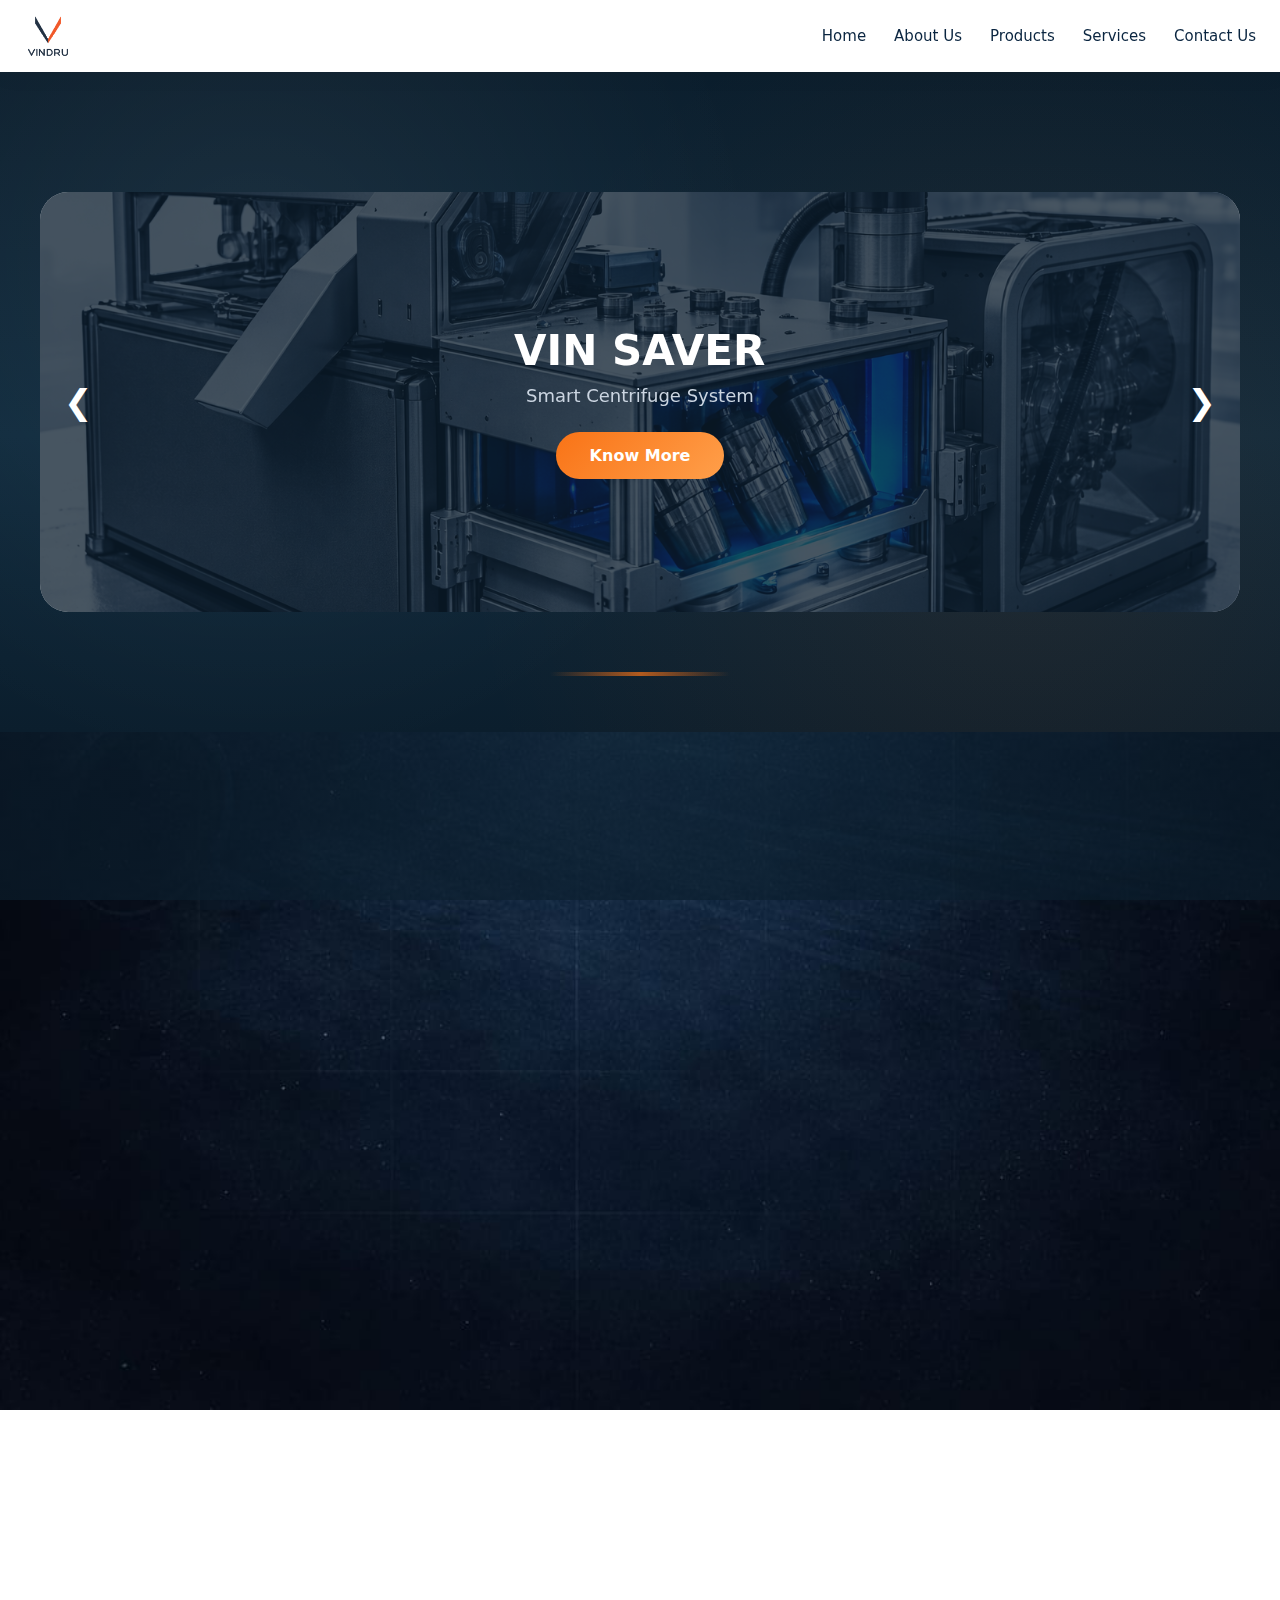
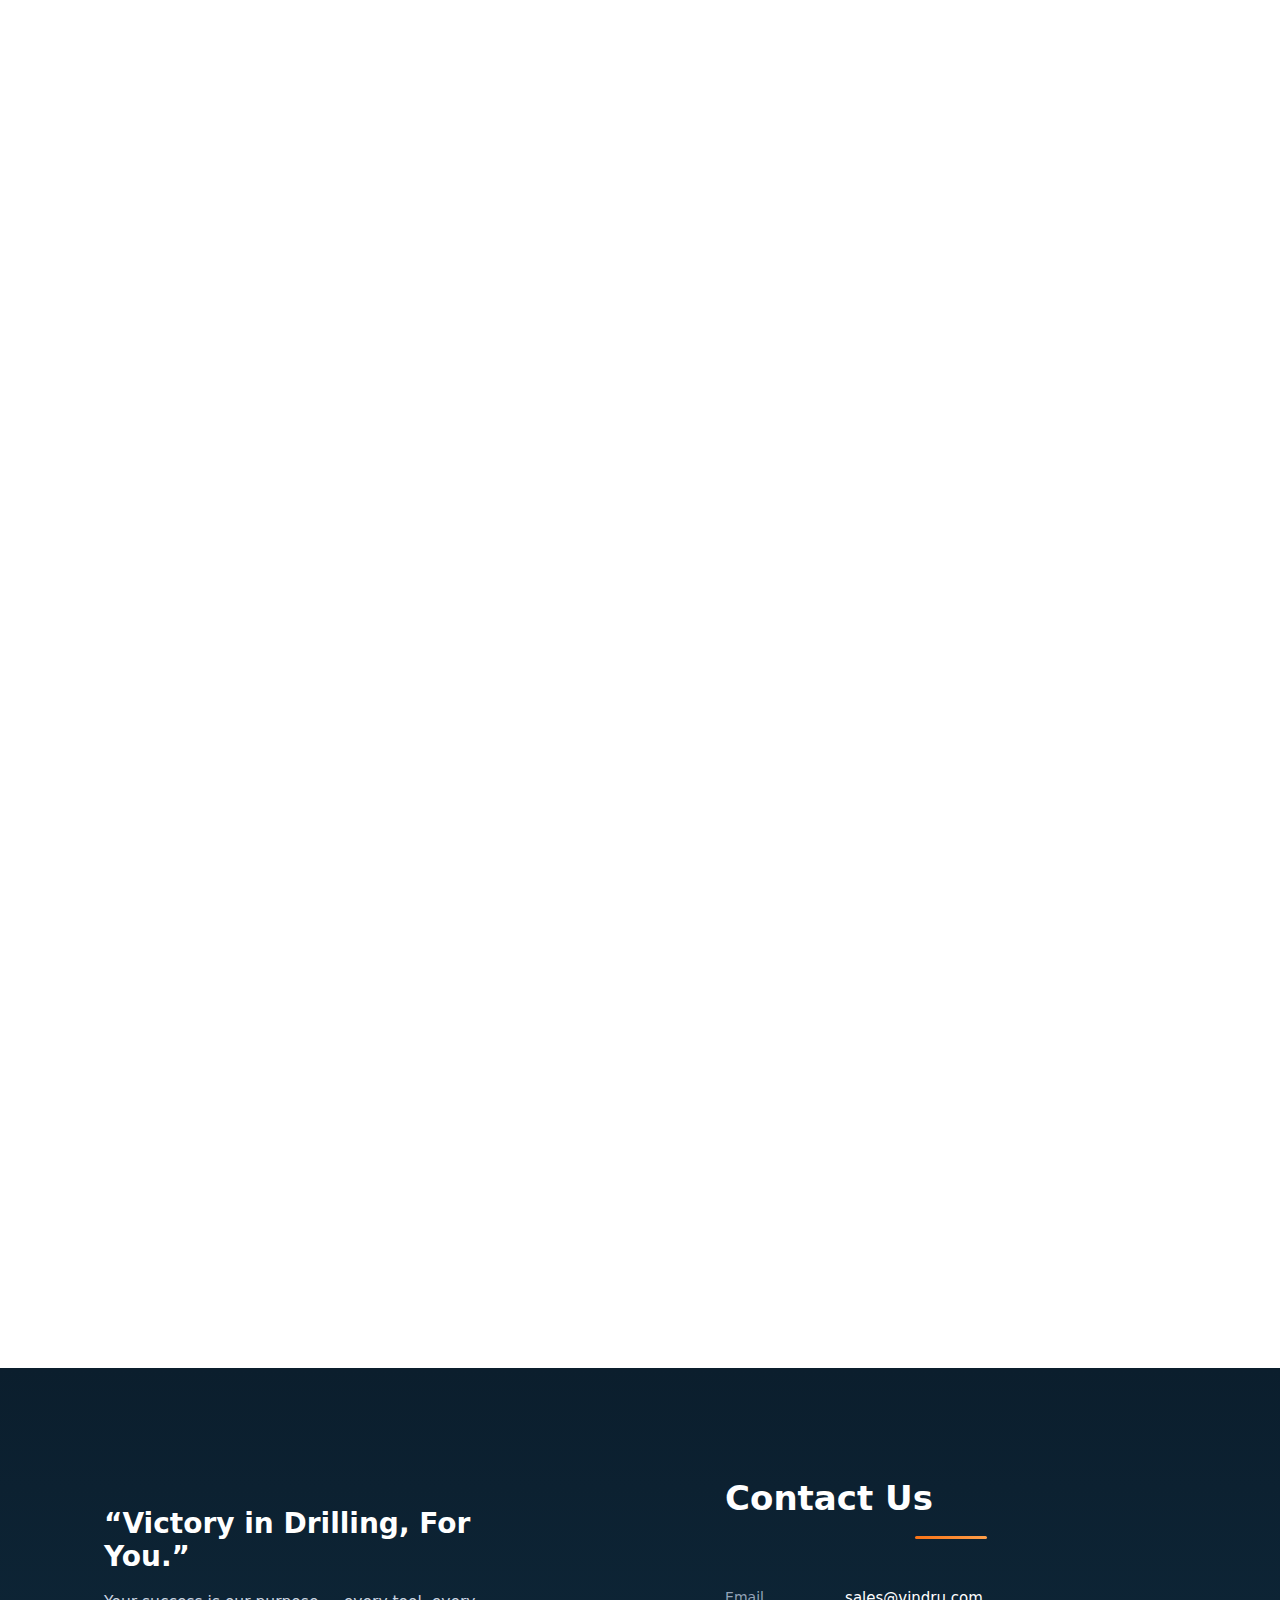
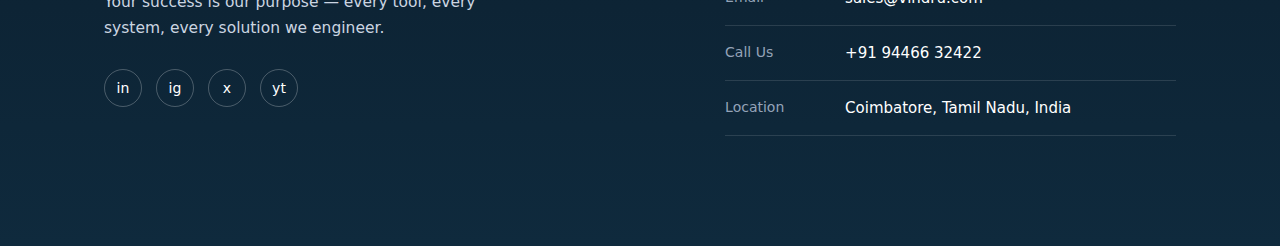
<file: products.html>
<!DOCTYPE html>
<html lang="en">
<head>
  <meta charset="UTF-8" />
  <meta name="viewport" content="width=device-width, initial-scale=1.0"/>
  <title>Products | VINDRU</title>

  <link rel="stylesheet" href="style.css">
  <link rel="stylesheet" href="products.css">
</head>
<body>

<header class="navbar">
  <div class="nav-container">
    <div class="logo">
      <img src="Vindru-LOGO-New.png" alt="VINDRU Logo">
    </div>
    <nav class="nav-links">
      <a href="index.html">Home</a>
      <a href="about.html">About Us</a>
      <a href="products.html" class="active">Products</a>
      <a href="services.html">Services</a>
      <a href="contact.html">Contact Us</a>
    </nav>
  </div>
</header>

<!-- =========================
     PRODUCT HERO SLIDER
========================= -->

<section class="product-hero">
  <div class="hero-slider">

    <div class="hero-slide active">
      <h1 class="reveal reveal-up">VIN SAVER</h1>
      <p class="reveal reveal-up delay-1">Smart Centrifuge System</p>
      <a href="#products" class="hero-btn">Know More</a>
    </div>

    <div class="hero-slide">
      <h1 class="reveal reveal-up">VIN TOOLS</h1>
      <p class="reveal reveal-up delay-2">Drilling Accessories & Tools</p>
      <a href="#products" class="hero-btn">Know More</a>
    </div>

    <div class="hero-slide">
      <h1 class="reveal reveal-up">DRILL COMPONENTS & SPARES</h1>
      <p class="reveal reveal-up delay-3">All Brand Drilling Components and OEM Spares</p>
      <a href="#products" class="hero-btn">Know More</a>
    </div>

    <div class="hero-slide">
      <h1 class="reveal reveal-up">CERTIFIED USED EQUIPMENTS</h1>
      <p class="reveal reveal-up delay-4">Refurbished and Non-Refurbised Mining & Drilling Machines</p>
      <a href="#products" class="hero-btn">Know More</a>
    </div>

    <button class="hero-arrow left">&#10094;</button>
    <button class="hero-arrow right">&#10095;</button>

  </div>
</section>

<!-- =========================
     PRODUCT DETAILS
========================= -->

<section class="product-details-section" id="products">

  <!-- PRODUCT 1 -->
  <div class="product-row left reveal reveal-left">
    <div class="product-image">
      <img src="vin.png" alt="VIN SAVER">
      <button class="expand-btn">+</button>
    </div>

    <div class="product-info">
      <h3>VIN SAVER – Smart Centrifuge System</h3>
      <p>Save Water, Reduce Mud Costs & Eliminate Contamination</p>

      <div class="product-expand">
        <p>
          VIN SAVER is an advanced closed-loop centrifuge system engineered to reclaim, recycle, and reuse drilling fluids. Designed specifically for remote, water-scarce exploration projects, it reduces water dependency, eliminates fluid waste, and boosts operational efficiency — all in a rugged, portable unit built for the field.<br><br>
          Highlights of our VIN SAVER Centrifuge !!!<br>
          1. Eliminates the need for Traditional Sumps and Pits<br>
          2. Reduces Water Consumption upto 90%<br>
          3. Saves on Drilling Fluid Costs reduces bentonite and polymer expenses<br>
          4. Proven Cost Savings – Case study shows a 66% reduction in fluid expenses<br>
          5. Lightweight & Helicopter-Portable
        </p>
      </div>
    </div>
  </div>

  <!-- PRODUCT 2 -->
  <div class="product-row right reveal reveal-right">
    <div class="product-image">
      <img src="vin-tools.png" alt="VIN TOOLS">
      <button class="expand-btn">+</button>
    </div>

    <div class="product-info">
      <h3>VIN TOOLS – Drilling Accessories & Tools</h3>
      <p>Engineered for strength and penetration across varied conditions</p>

      <div class="product-expand">
        <p>
          Hammers, Bits & Drill Pipes - Engineered for strength and penetration across varied geological conditions.<br><br>
          From surface to underground operations, VINDRU delivers diamond core drill rods, bits, core barrels, and consumables — available in all major sizes.
        </p>
      </div>
    </div>
  </div>

  <!-- PRODUCT 3 -->
  <div class="product-row left reveal reveal-left">
    <div class="product-image">
      <img src="drill.png" alt="Drill Components & Spares">
      <button class="expand-btn">+</button>
    </div>

    <div class="product-info">
      <h3>Drill Components & Spares</h3>
      <p>All Brand Drilling Components and OEM Spares</p>

      <div class="product-expand">
        <p>
          We supply wide range of components and spares for your existing Drill Machines.<br><br>
          <strong>Compressors</strong> – All brand Air Compressors and Spares<br>
          <strong>Pumps</strong> – Duplex, Triplex MudPumps and Spares<br>
          <strong>Engines</strong> – All type of Engines, Filters and Other Spares<br>
          <strong>Consumable</strong> – Drill Fluids, Bentonite, Polymers, etc<br>
          <strong>Other Components</strong> – Hydraulic Cylinders, Winches, Hoses, Clamps, Motors, Gaskets, Injectors, Seals, etc
        </p>
      </div>
    </div>
  </div>

  <!-- PRODUCT 4 -->
  <div class="product-row right reveal reveal-right">
    <div class="product-image">
      <img src="equip.png" alt="Certified Used Equipments">
      <button class="expand-btn">+</button>
    </div>

    <div class="product-info">
      <h3>Certified Used Equipments</h3>
      <p>Refurbished and Non-Refurbised Mining & Drilling Machines</p>

      <div class="product-expand">
        <p>
          We supply refurbished and non-refurbished mining and drilling machines, fully inspected and ready to work.
        </p>
      </div>
    </div>
  </div>

</section>



 <!-- CONTACT -->
 <section class="contact-section">
  <div class="container contact-grid">

    <!-- LEFT SIDE -->
    <div class="contact-left">
      <h3>“Victory in Drilling, For You.”</h3>
      <p>
        Your success is our purpose — every tool, every system,
        every solution we engineer.
      </p>

      <div class="contact-socials">
        <a href="#" aria-label="LinkedIn">in</a>
        <a href="#" aria-label="Instagram">ig</a>
        <a href="#" aria-label="X">x</a>
        <a href="#" aria-label="YouTube">yt</a>
      </div>
    </div>

    <!-- RIGHT SIDE -->
    <div class="contact-right">
      <h2>Contact Us</h2>
      <div class="accent-line"></div>

      <ul class="contact-details">
        <li>
          <span>Email</span>
          <a href="mailto:sales@vindru.com">sales@vindru.com</a>
        </li>
        <li>
          <span>Call Us</span>
          <a href="tel:+919446632422">+91 94466 32422</a>
        </li>
        <li>
          <span>Location</span>
          <p>Coimbatore, Tamil Nadu, India</p>
        </li>
      </ul>
    </div>

  </div>
  </section>

<!-- =========================
     SCRIPTS
========================= -->

<script>
/* Expand control */
document.querySelectorAll('.product-row').forEach(row => {
  row.querySelector('.expand-btn').addEventListener('click', () => {
    document.querySelectorAll('.product-row').forEach(r => {
      if (r !== row) r.classList.remove('active');
    });
    row.classList.toggle('active');
  });
});

/* Hero slider */
const slides = document.querySelectorAll('.hero-slide');
let index = 0;

function showSlide(i) {
  slides.forEach(s => s.classList.remove('active'));
  slides[i].classList.add('active');
}

document.querySelector('.hero-arrow.right').onclick = () => {
  index = (index + 1) % slides.length;
  showSlide(index);
};

document.querySelector('.hero-arrow.left').onclick = () => {
  index = (index - 1 + slides.length) % slides.length;
  showSlide(index);
};
</script>


<script>
  const revealElements = document.querySelectorAll('.reveal');

  const revealObserver = new IntersectionObserver(
    (entries) => {
      entries.forEach(entry => {
        if (entry.isIntersecting) {
          entry.target.classList.add('reveal-visible');
          revealObserver.unobserve(entry.target);
        }
      });
    },
    {
      threshold: 0.15
    }
  );

  revealElements.forEach(el => revealObserver.observe(el));
</script>

</body>
</html>
</file>
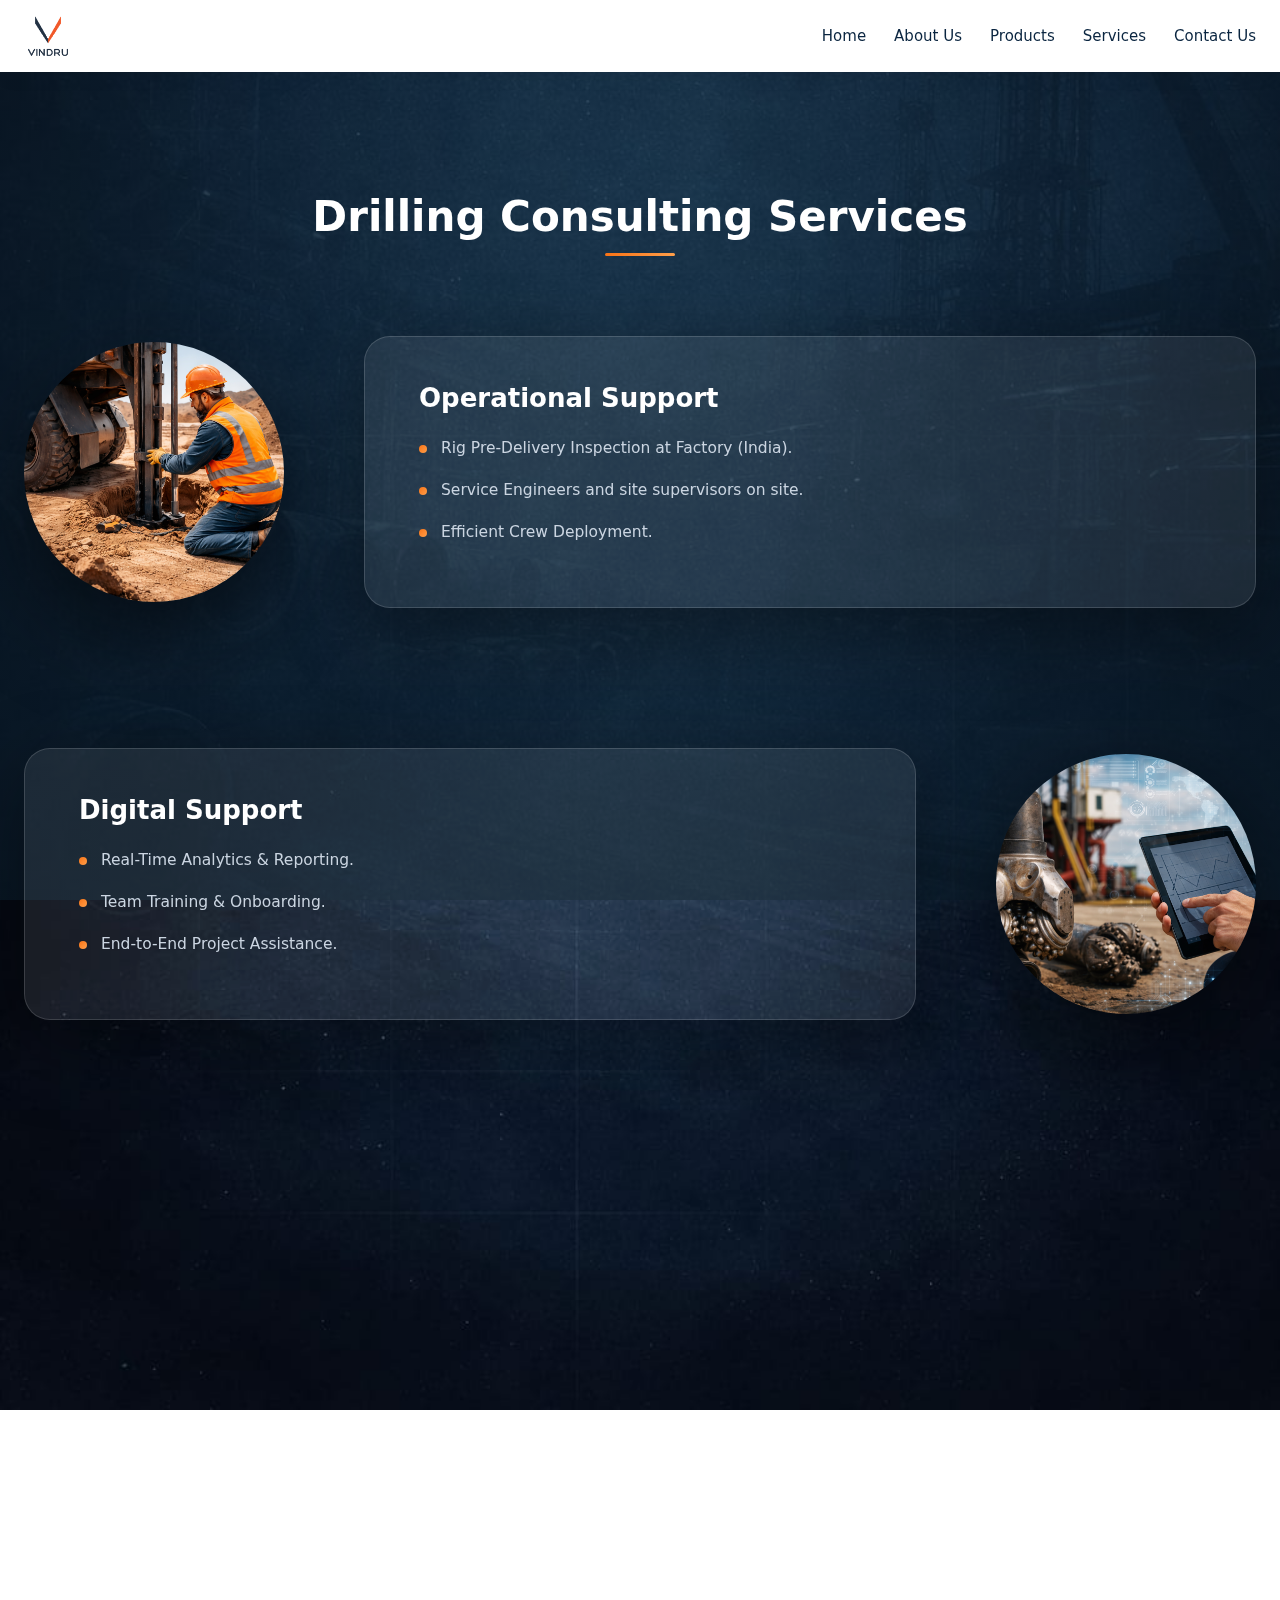
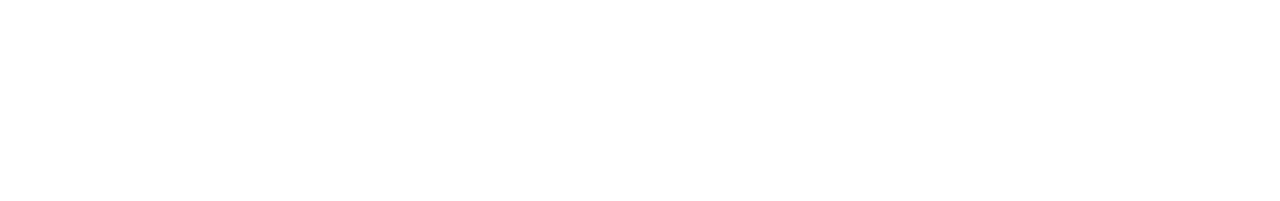
<file: services.html>
<!DOCTYPE html>
<html lang="en">
<head>
  <meta charset="UTF-8" />
  <meta name="viewport" content="width=device-width, initial-scale=1.0"/>
  <title>Services | VINDRU</title>

  <!-- Global CSS -->
  <link rel="stylesheet" href="style.css">
  <link rel="stylesheet" href="services.css">
</head>

<body>

<!-- =========================
     NAVBAR
========================== -->
<header class="navbar">
  <div class="nav-container">
    <div class="logo">
      <img src="Vindru-LOGO-New.png" alt="VINDRU Logo">
    </div>

    <nav class="nav-links">
      <a href="index.html">Home</a>
      <a href="about.html">About Us</a>
      <a href="products.html">Products</a>
      <a href="services.html" class="active">Services</a>
      <a href="contact.html">Contact Us</a>
    </nav>
  </div>
</header>

<!-- =========================
     SERVICES SECTION
========================== -->
<section class="services-section">
  <div class="container">

    <h1 class="services-title reveal fade-up">
      Drilling Consulting Services
    </h1>

    <div class="accent-line reveal scale-in"></div>

    <!-- SERVICE 1 -->
    <div class="service-row">

      <div class="service-circle reveal zoom-in">
        <img src="op-support.png" alt="Operational Support">
      </div>

      <div class="service-box reveal fade-right">
        <h2>Operational Support</h2>
        <ul>
          <li>Rig Pre-Delivery Inspection at Factory (India).</li>
          <li>Service Engineers and site supervisors on site.</li>
          <li>Efficient Crew Deployment.</li>
        </ul>
      </div>

    </div>

    <!-- SERVICE 2 -->
    <div class="service-row">

      <div class="service-circle reveal zoom-in">
        <img src="dig-support.png" alt="Digital Support">
      </div>

      <div class="service-box reveal fade-left">
        <h2>Digital Support</h2>
        <ul>
          <li>Real-Time Analytics & Reporting.</li>
          <li>Team Training & Onboarding.</li>
          <li>End-to-End Project Assistance.</li>
        </ul>
      </div>

    </div>

  </div>
</section>

<!-- =========================
     CONTACT SECTION
========================== -->
<section class="contact-section reveal fade-up">
  <div class="container contact-grid">

    <!-- LEFT -->
    <div class="contact-left">
      <h3>“Victory in Drilling, For You.”</h3>
      <p>
        Your success is our purpose — every tool, every system,
        every solution we engineer.
      </p>

      <div class="contact-socials">
        <a href="#" aria-label="LinkedIn">in</a>
        <a href="#" aria-label="Instagram">ig</a>
        <a href="#" aria-label="X">x</a>
        <a href="#" aria-label="YouTube">yt</a>
      </div>
    </div>

    <!-- RIGHT -->
    <div class="contact-right">
      <h2>Contact Us</h2>
      <div class="accent-line"></div>

      <ul class="contact-details">
        <li>
          <span>Email</span>
          <a href="mailto:sales@vindru.com">sales@vindru.com</a>
        </li>
        <li>
          <span>Call Us</span>
          <a href="tel:+919446632422">+91 94466 32422</a>
        </li>
        <li>
          <span>Location</span>
          <p>Coimbatore, Tamil Nadu, India</p>
        </li>
      </ul>
    </div>

  </div>
</section>

<!-- =========================
     REVEAL SCRIPT
========================== -->
<script>
  const reveals = document.querySelectorAll('.reveal');

  const observer = new IntersectionObserver(
    entries => {
      entries.forEach(entry => {
        if (entry.isIntersecting) {
          entry.target.classList.add('active');
          observer.unobserve(entry.target);
        }
      });
    },
    { threshold: 0.2 }
  );

  reveals.forEach(el => observer.observe(el));
</script>

</body>
</html>
</file>
<file: style.css>
/* ================================
   TRUE FULL WIDTH LAYOUT SYSTEM
================================ */

html, body {
  width: 100%;
  margin: 0;
  padding: 0;
  overflow-x: hidden;
}

/* Sections stretch full width */
section {
  width: 100%;
}

/* Content stays centered */
.container {
  max-width: 1320px;
  margin-left: auto;
  margin-right: auto;
  padding-left: 32px;
  padding-right: 32px;
}



@media (max-width: 768px) {
  .container {
    padding-left: 16px;
    padding-right: 16px;
  }
}


:root {
  --navy: #0b2d42;
  --steel: #143e5a;
  --white: #ffffff;
  --orange: #f97316;
  --text-dark: #0f172a;
  --text-muted: #64748b;
  --text-light: #cbd5e1;
  --bg-main: #0b1e2d;
  --bg-deep: #0f2a3d;
  --grid-color: rgba(255,255,255,0.04);
}



/* ================================
   GLOBAL SECTION SPACING SYSTEM
================================ */
.section {
  padding-top: 100px;
  padding-bottom: 100px;
}

@media (max-width: 768px) {
  .section {
    padding-top: 70px;
    padding-bottom: 70px;
  }
}


/* ================================
   GLOBAL CONTAINER – SINGLE SOURCE
================================ */

.container {
  max-width: 1320px;   /* enterprise width */
  margin: 0 auto;
  padding: 0 24px;     /* equal left & right spacing */
}

/* Brand accent line */
.accent-line {
  width: 64px;
  height: 3px;
  background: linear-gradient(90deg, #f97316, #ff9f4a);
  margin: 16px 0 24px;
  border-radius: 2px;
}

@media (max-width: 768px) {
  .accent-line {
    margin: 16px auto; /* 👈 centers it below text */
  }
}

* {
  margin: 0;
  padding: 0;
  box-sizing: border-box;
  font-family: Inter, system-ui, sans-serif;
}

/* ================================
   GLOBAL BACKGROUND SYSTEM
   (Applies to every page)
================================ */

body {
  background:
    linear-gradient(
      180deg,
      rgba(11,30,45,0.55),
      rgba(11,30,45,0.65)
    ),
    url("industrial-texture.jpeg");

  background-size: cover;
  background-position: center;
  background-repeat: no-repeat;
  background-attachment: fixed;
}


@keyframes bgFloat {
  0% { transform: translateY(0px) translateX(0px); }
  100% { transform: translateY(-40px) translateX(30px); }
}

body {
  position: relative;
  overflow-x: hidden;
}

section, header, footer, main {
  position: relative;
  z-index: 1;
}

/* CONTAINER */



/* NAVBAR */
/* ===== NAVBAR ===== */

/* ===== NAVBAR (LOCKED TO HOME) ===== */

.navbar {
  width: 100%;
  height: 72px;
  background: #ffffff;
  position: sticky;
  top: 0;
  z-index: 1000;
  box-shadow: 0 4px 20px rgba(0,0,0,0.05);
}

main {
  padding-top: 72px;
}

.nav-container {
  max-width: 1320px;
  margin: 0 auto;
  padding: 0 24px;
  height: 72px;
  display: flex;
  align-items: center;
  justify-content: space-between;
}

.logo img {
  height: 48px;
  display: block;
}

.nav-links {
  display: flex;
  gap: 28px;
  white-space: nowrap;
}

.nav-links a {
  text-decoration: none;
  font-size: 15px;
  font-weight: 500;
  color: #0a2540;
  position: relative;
}

.nav-links a::after {
  content: '';
  position: absolute;
  left: 0;
  bottom: -6px;
  width: 0;
  height: 2px;
  background: #ff7a18;
  transition: width .3s ease;
}

.nav-links a:hover::after {
  width: 100%;
}

@media (max-width: 768px) {
  .nav-container {
    padding: 0 16px;
  }
}

.nav-links a {
  text-decoration: none;
  font-size: 15px;
  font-weight: 500;
  color: #0a2540;
  position: relative;
}

/* Hover underline */
.nav-links a::after {
  content: '';
  position: absolute;
  left: 0;
  bottom: -6px;
  width: 0;
  height: 2px;
  background: #ff7a18;
  transition: width .3s ease;
}

.nav-links a:hover::after {
  width: 100%;
}




/* HERO */
/* =========================
   HERO SECTION
========================= */
/* ================================
   FULL WIDTH HERO BACKGROUND
================================ */

.hero-bg {
  width: 100%;
  min-height: 100vh;
  padding-top: 72px;
  box-sizing: border-box;
  background:
    linear-gradient(
      rgba(11,30,45,0.65),
      rgba(11,30,45,0.75)
    ),
    url("hero image.png");
  background-size: cover;
  background-position: center;
  background-repeat: no-repeat;

  display: flex;
  align-items: center;
  justify-content: center;
  text-align: center;

}

/* TEXT CONTAINER */
.hero-content {
  max-width: 900px;
  color: white;
  padding: 0 20px;
}

/* Eyebrow */
.hero-content .eyebrow {
  font-size: 12px;
  letter-spacing: 2px;
  color: #cbd5e1;
  display: block;
  margin-bottom: 12px;
}

/* Heading */
.hero-content h1 {
  font-size: clamp(32px, 5vw, 56px);
  line-height: 1.15;
  margin-bottom: 16px;
}

/* Paragraph */
.hero-content p {
  color: #cbd5e1;
  max-width: 720px;
  margin: 0 auto 28px;
  font-size: 16px;
  line-height: 1.7;
}

/* Button */
.hero-content .btn-primary {
  margin-top: 10px;
}

/* Center accent line */
.hero-content .accent-line {
  margin: 16px auto 24px;
}


/* WHO WE ARE */

/* ================================
   WHO WE ARE SECTION
================================ */

.who-we-are {
  background: transparent; /* same site dark blue */
      /* tightened spacing */
  padding: 0;
  color: white;
}

.who-grid {
  display: grid;
  grid-template-columns: 1fr 1fr;
  gap: 60px;
  align-items: center;
}

/* IMAGE */
.who-image img {
  width: 100%;
  border-radius: 20px;
  object-fit: cover;
  transition: transform 0.4s ease;
}

.who-image img:hover {
  transform: scale(1.03);
}

/* TEXT */
.who-eyebrow {
  font-size: 12px;
  letter-spacing: 2px;
  color: var(--orange);
  font-weight: 600;
}

.who-content h2 {
  font-size: 40px;
  line-height: 1.25;
  margin: 8px 0 10px;
}

.who-content p {
  color: #cbd5e1;
  line-height: 1.7;
  margin-bottom: 16px;
  max-width: 520px;
}
.accent-line{
  margin: 8px 0 14px;
}

/* ================================
   REVEAL ANIMATIONS
================================ */

.reveal-left,
.reveal-right {
  opacity: 0;
  transition: all 0.9s ease;
}

.reveal-left {
  transform: translateX(-60px);
}

.reveal-right {
  transform: translateX(60px);
}

.reveal-left.active,
.reveal-right.active {
  opacity: 1;
  transform: translateX(0);
}

/* Button delay */
.reveal-delay {
  display: inline-block;
  opacity: 0;
  transform: translateY(20px);
  transition: all 0.8s ease 0.2s;
}

.reveal-delay.active {
  opacity: 1;
  transform: translateY(0);
}

/* OUTLINE BUTTON (Know More) */
.btn-outline {
  display: inline-block;
  padding: 12px 28px;
  border-radius: 30px;
  border: 2px solid #ff7a00;
  color: #ff7a00;
  text-decoration: none;
  font-weight: 600;
  transition: all 0.3s ease;
}

.btn-outline:hover {
  background: #ff7a00;
  color: #ffffff;
}

.btn-primary,
.btn-outline {
  min-width: 160px;
  text-align: center;
}

/* ================================
   RESPONSIVE
================================ */

@media (max-width: 900px) {
  .who-grid {
    grid-template-columns: 1fr;
    gap: 40px;
  }

  .who-content h2 {
    font-size: 34px;
  }
}



/* PRODUCTS */
/* PRODUCTS SECTION */
/* PRODUCTS SECTION */

.products-section {
  background: transparent;
 
  overflow: hidden;
}

/* HEADER */
.products-header {
  text-align: center;
  margin-bottom: 60px;
}

.products-tag {
  font-size: 13px;
  font-weight: 700;
  letter-spacing: 2.5px;
  text-transform: uppercase;
  color: #f97316;
  display: inline-block;
  margin-bottom: 12px;
}

.products-tag::after {
  content: "";
  display: block;
  width: 42px;
  height: 3px;
  background: linear-gradient(90deg, #f97316, #ff9f4a);
  margin: 10px auto 0;
  border-radius: 2px;
}

.section-title {
  font-size: 40px;
  font-weight: 700;
  color: #ffffff;
  margin: 14px 0;
}

.section-subtitle {
  max-width: 720px;
  margin: 0 auto;
  font-size: 16px;
  line-height: 1.7;
  color: #cbd5e1;
}

/* SCROLL ROW */
.products-scroll {
  display: flex;
  gap: 28px;
  overflow-x: auto;
  padding-bottom: 20px;
  scroll-behavior: smooth;
}

.products-scroll::-webkit-scrollbar {
  height: 8px;
}

.products-scroll::-webkit-scrollbar-thumb {
  background: rgba(249, 115, 22, 0.6);
  border-radius: 10px;
}

.products-scroll::-webkit-scrollbar-track {
  background: transparent;
}

/* PRODUCT CARD */
.product-card {
  min-width: 260px;
  background: #ffffff;
  padding: 20px;
  border-radius: 18px;
  box-shadow: 0 20px 50px rgba(0,0,0,0.25);
  transition: all 0.35s ease;
  position: relative;
  flex-shrink: 0;
}

/* ORANGE TOP LINE */
.product-card::before {
  content: "";
  position: absolute;
  top: 0;
  left: 0;
  height: 3px;
  width: 100%;
  background: linear-gradient(90deg, #f97316, #ff9f4a);
}

/* IMAGE */
.product-image {
  height: 140px;
  display: flex;
  align-items: center;
  justify-content: center;
  margin-bottom: 14px;
}

.product-image img {
  width: 100%;
  height: 100%;
  object-fit: contain;
  background: #f8fafc;
  border-radius: 14px;
  padding: 10px;
}

/* TITLE */
.product-card h3 {
  font-size: 16px;
  font-weight: 600;
  color: #0f172a;
  transition: color 0.3s ease;
}

/* HOVER */
.product-card:hover {
  transform: translateY(-8px);
  box-shadow:
    0 30px 70px rgba(0,0,0,0.35),
    0 0 0 1px rgba(249,115,22,0.25);
}

.product-card:hover h3 {
  color: #f97316;
}

/* MOBILE */
@media (max-width: 768px) {
  .products-section {
    padding: 90px 0px;
  }

  .section-title {
    font-size: 28px;
  }

  .product-card {
    min-width: 220px;
  }
}

/* WRAPPER FOR ARROWS */
.products-wrapper {
  position: relative;
}

/* SCROLL BUTTONS */
.scroll-btn {
  position: absolute;
  top: 50%;
  transform: translateY(-50%);
  background: rgba(15, 23, 42, 0.85);
  color: white;
  border: none;
  font-size: 22px;
  width: 44px;
  height: 44px;
  border-radius: 50%;
  cursor: pointer;
  z-index: 10;
  transition: all 0.3s ease;
}

.scroll-btn:hover {
  background: #f97316;
}

.scroll-btn.left {
  left: -22px;
}

.scroll-btn.right {
  right: -22px;
}

/* CLICKABLE CARD */
.product-card {
  text-decoration: none;
  color: inherit;
}

/* REVEAL ANIMATION */
.reveal {
  opacity: 0;
  transform: translateY(30px);
  transition: all 0.8s ease;
}

.reveal.active {
  opacity: 1;
  transform: translateY(0);
}

/* MOBILE */
@media (max-width: 768px) {
  .scroll-btn {
    display: none;
  }
}





/* SERVICES SECTION */
.services-section {
  background: transparent;
  
  color: #ffffff;
}

/* HEADER */
.services-header {
  text-align: center;
  margin-bottom: 64px;
}

.services-tag {
  display: inline-block;
  font-size: 13px;
  font-weight: 700;
  letter-spacing: 2.5px;
  text-transform: uppercase;
  color: #f97316;
  margin-bottom: 12px;
}

.services-tag::after {
  content: "";
  display: block;
  width: 42px;
  height: 3px;
  background: linear-gradient(90deg, #f97316, #ff9f4a);
  margin: 10px auto 0;
  border-radius: 2px;
}

/* GRID */
.services-grid {
  max-width: 1100px;
  margin: auto;
  display: grid;
  grid-template-columns: repeat(3, 1fr);
  gap: 36px;
}

/* CARD */
.service-card {
  background: #ffffff;
  color: #0f172a;
  padding: 40px 28px;
  border-radius: 20px;
  text-align: center;
  box-shadow: 0 30px 70px rgba(0,0,0,0.25);
  transition: all 0.35s ease;
  position: relative;
  overflow: hidden;
}

/* ORANGE TOP LINE */
.service-card::before {
  content: "";
  position: absolute;
  top: 0;
  left: 0;
  height: 4px;
  width: 100%;
  background: linear-gradient(90deg, #f97316, #ff9f4a);
}

/* ICON */
.service-icon {
  font-size: 36px;
  margin-bottom: 18px;
}

/* HOVER */
.service-card:hover {
  transform: translateY(-10px);
  box-shadow: 0 45px 90px rgba(0,0,0,0.35);
}

/* TEXT */
.service-card h3 {
  font-size: 20px;
  margin-bottom: 10px;
}

.service-card p {
  font-size: 15px;
  line-height: 1.6;
  color: #516270;
}
.products-section .section-title {
  color: #ffffff;
}

.products-section .section-subtitle {
  color: #cbd5e1;
}


/* SERVICES STAGGER REVEAL */
.services-grid .service-card:nth-child(1) {
  transition-delay: 0.1s;
}

.services-grid .service-card:nth-child(2) {
  transition-delay: 0.25s;
}

.services-grid .service-card:nth-child(3) {
  transition-delay: 0.4s;
}


/* RESPONSIVE */
@media (max-width: 900px) {
  .services-grid {
    grid-template-columns: 1fr;
  }

  .services-section {
    padding: 90px 0px;
  }
}






/* INDUSTRIES */
/* ===============================
   INDUSTRIES – GLASS STYLE
================================ */

.industries-section {
  background: transparent;
 
}

/* GLASS WRAPPER */
.industries-glass {
  max-width: 1320px;
  margin: auto;
  background: rgba(255,255,255,0.03);
  backdrop-filter: blur(14px);
  border-radius: 28px;
  padding: 72px 48px;
  box-shadow: 0 40px 100px rgba(0,0,0,0.35);
}

/* LAYOUT */
.industries-container {
  display: grid;
  grid-template-columns: 1fr 1.3fr;
  gap: 80px;
}

/* LEFT CONTENT */
.industries-content .section-tag {
  font-size: 13px;
  letter-spacing: 2px;
  color: #f97316;
  font-weight: 700;
  margin-bottom: 18px;
  display: inline-block;
  
}

.industries-content h2 {
  font-size: 40px;
  color: #ffffff;
  margin-bottom: 22px;
}

.industries-content p {
  font-size: 16px;
  line-height: 1.7;
  color: #cbd5e1;
  max-width: 520px;
}

/* GRID */
.industries-grid {
  display: grid;
  grid-template-columns: repeat(2, 1fr);
  gap: 32px;
}

/* CARD */
.industry-card {
  background: rgba(255,255,255,0.08);
  backdrop-filter: blur(10px);
  border-radius: 20px;
  overflow: hidden;
  transition: all 0.4s ease;
  box-shadow: 0 25px 60px rgba(0,0,0,0.25);
  cursor: pointer;
}

.industry-card img {
  width: 100%;
  height: 190px;
  object-fit: cover;
  transition: transform 0.5s ease;
}

/* TEXT */
.industry-card h3 {
  font-size: 20px;
  color: #ffffff;
  padding: 22px 22px 10px;
  transition: color 0.3s ease;
}

.industry-card p {
  font-size: 15px;
  color: #cbd5e1;
  line-height: 1.6;
  padding: 0 22px 26px;
}

/* HOVER EFFECT */
.industry-card:hover {
  transform: translateY(-12px);
  box-shadow: 0 45px 100px rgba(0,0,0,0.45);
}

.industry-card:hover img {
  transform: scale(1.05);
}

.industry-card:hover h3 {
  color: #f97316;
}

/* RESPONSIVE */
@media (max-width: 900px) {
  .industries-glass {
    padding: 60px 30px;
  }

  .industries-container {
    grid-template-columns: 1fr;
  }

  .industries-grid {
    grid-template-columns: 1fr;
  }

  .industries-content h2 {
    font-size: 32px;
  }
}

@media (min-width: 1600px) {
  .section {
    padding-top: 80px;
    padding-bottom: 80px;
  }
}

.reveal {
  opacity: 0;
  transform: translateY(40px);
  transition: all 0.9s ease;
}

.reveal.active {
  opacity: 1;
  transform: translateY(0);
}




/* GLOBAL */
/* =========================
   GLOBAL PRESENCE – SPLIT
   ========================= */

.global-section {
  background: transparent;
  
}

.global-container {
  max-width: 1300px;
  margin: auto;
  display: grid;
  grid-template-columns: 1.1fr 0.9fr;
  gap: 80px;
  align-items: center;
}

/* LEFT CONTENT */
.global-content .section-tag {
  font-size: 12px;
  letter-spacing: 2.5px;
  font-weight: 700;
  color: var(--orange);
  display: inline-block;
  margin-bottom: 16px;
}

.global-content h2 {
  font-size: 40px;
  font-weight: 700;
  color: #ffffff;
  margin-bottom: 20px;
}

.global-content p {
  font-size: 16px;
  line-height: 1.7;
  color: #cbd5e1;
  max-width: 520px;
  margin-bottom: 28px;
}

/* RIGHT IMAGE */
.global-image {
  padding: 0;
  background: none;
}


.global-image img {
  width: 100%;
  height: auto;
  border-radius: 16px;
}

/* RESPONSIVE */
@media (max-width: 900px) {
  .global-container {
    grid-template-columns: 1fr;
    gap: 48px;
  }

  .global-content h2 {
    font-size: 32px;
  }

  .global-image {
    padding: 0px;
  }
}

@media (max-width: 768px) {
  .global-container {
    padding: 0 16px; /* 👈 same as rest of site */
  }
}


/* ================================
   CONTACT SECTION
================================ */

.contact-section {
  background: linear-gradient(
    180deg,
    #0b1e2d 0%,
    #0f2a3d 100%
  );
  padding: 110px 0;
  color: #ffffff;
}

/* GRID */
.contact-grid {
  display: grid;
  grid-template-columns: 1.2fr 1fr;
  gap: 80px;
  align-items: center;
}

/* LEFT SIDE */
.contact-left h3 {
  font-size: 28px;
  font-weight: 600;
  margin-bottom: 16px;
  max-width: 420px;
}

.contact-left p {
  font-size: 15.5px;
  line-height: 1.7;
  color: #cbd5e1;
  max-width: 420px;
}

/* SOCIALS */
.contact-socials {
  display: flex;
  gap: 14px;
  margin-top: 28px;
}

.contact-socials a {
  width: 38px;
  height: 38px;
  border-radius: 50%;
  border: 1px solid rgba(255,255,255,0.25);
  display: grid;
  place-items: center;
  color: #ffffff;
  font-size: 14px;
  text-decoration: none;
  transition: all 0.3s ease;
}

.contact-socials a:hover {
  background: #f97316;
  border-color: #f97316;
}

/* RIGHT SIDE */
.contact-right h2 {
  font-size: 34px;
  font-weight: 700;
  margin-bottom: 12px;
}

.contact-right .accent-line {
  margin-bottom: 32px;
}

/* DETAILS */
.contact-details {
  list-style: none;
  padding: 0;
  margin: 0;
}

.contact-details li {
  display: grid;
  grid-template-columns: 120px 1fr;
  padding: 18px 0;
  border-bottom: 1px solid rgba(255,255,255,0.12);
}

.contact-details span {
  color: #94a3b8;
  font-size: 14px;
}

.contact-details a,
.contact-details p {
  color: #ffffff;
  font-size: 15px;
  text-decoration: none;
}



/* ================================
   CONTACT SECTION (MOBILE FRIENDLY)
================================ */
@media (max-width: 900px) {
  .contact-section {
    padding: 90px 0;
    text-align: center;
  }

  .contact-grid {
    grid-template-columns: 1fr;
    gap: 50px;
  }

  .contact-left h3 {
    font-size: 22px;
    margin: 0 auto 12px;
  }

  .contact-left p {
    max-width: 90%;
    margin: 0 auto;
    font-size: 14.5px;
  }

  .contact-socials {
    justify-content: center;
  }

  .contact-right h2 {
    font-size: 26px;
  }

  .contact-details li {
    grid-template-columns: 1fr;
    gap: 6px;
    text-align: center;
  }

  .contact-details span {
    font-size: 13px;
  }

  .contact-details a,
  .contact-details p {
    font-size: 14px;
  }
}

@media (max-width: 600px) {
  .contact-section {
    padding: 72px 0;
  }

  .contact-left h3 {
    font-size: 20px;
  }

  .contact-right h2 {
    font-size: 22px;
  }
}


/* ===== MOBILE & TABLET FIXES ===== */
@media (max-width: 992px) {

  /* HERO */
  .hero-grid {
    grid-template-columns: 1fr;
    text-align: center;
  }

  .hero-image {
    order: -1;
  }

  .hero h1 {
    font-size: 34px;
  }

  /* WHO WE ARE */
  .who-card {
    padding: 40px 28px;
  }

  /* INDUSTRIES */
  .industry-grid {
    grid-template-columns: 1fr;
  }

  .industry-cards {
    grid-template-columns: 1fr;
  }

  /* GLOBAL STRIP */
  .global-strip {
    padding: 32px 24px;
  }
}

@media (max-width: 600px) {

  h1 {
    font-size: 30px;
  }

  h2 {
    font-size: 26px;
  }

  .section-title {
    font-size: 28px;
  }
}


img {
  max-width: 100%;
  height: auto;
  display: block;
}

.products-grid,
.industry-cards {
  width: 100%;
}

.product-card,
.industry-card {
  max-width: 100%;
  overflow: hidden;
}

.products-grid,
.industries-grid {
  display: grid;
  grid-template-columns: 1fr;
  width: 100%;
}

@media (min-width: 769px) {
  .products-grid {
    grid-template-columns: repeat(3, 1fr);
  }

  .industries-grid {
    grid-template-columns: repeat(2, 1fr);
  }
}


@media (max-width: 768px) {

  .products-section {
    padding: 70px 16px;
  }

  .products-grid {
    grid-template-columns: 1fr;
  }

  .product-card {
    margin: 0 auto;
  }
}

@media (hover: hover) {
  .product-card:hover,
  .service-card:hover,
  .industry-card:hover {
    transform: translateY(-8px);
  }
}




/* ===== FINAL MOBILE COMPACT TUNING ===== */
@media (max-width: 600px) {

  /* Reduce vertical section spacing */
  .products-section,
  .industries-section {
    padding: 70px 16px;
  }

  .section-subtitle {
    margin-bottom: 40px;
  }

  /* Make product cards compact */
  .product-card {
    padding: 18px;
    border-radius: 16px;
  }

  .product-card img {
    height: 150px;
  }

  .product-card h3 {
    font-size: 17px;
  }

  .product-card p {
    font-size: 14px;
    line-height: 1.5;
  }
}

@media (max-width: 768px) {
  .container {
    padding: 0 16px;
  }
}


/* =========================
   REVEAL ANIMATIONS – POLISHED
========================= */

.reveal,
.reveal-left,
.reveal-right {
  opacity: 0;
  transition: opacity 0.6s ease, transform 0.6s ease;
  will-change: transform, opacity;
}

.reveal {
  transform: translateY(24px);
}

.reveal-left {
  transform: translateX(-32px);
}

.reveal-right {
  transform: translateX(32px);
}

.reveal.active,
.reveal-left.active,
.reveal-right.active {
  opacity: 1;
  transform: translate(0);
}

/* subtle delay utility */
.reveal-delay {
  transition-delay: 0.15s;
}

/* =========================
   MOBILE FINAL POLISH
========================= */

@media (max-width: 600px) {
  section:not(.who-we-are) {
    padding-top: 64px;
    padding-bottom: 64px;
  }

  .who-we-are {
    padding-top: 40px;
    padding-bottom: 40px;
  }


  .hero h1 {
    font-size: 30px;
    line-height: 1.25;
  }

  .hero p {
    font-size: 15px;
  }

  .who-content h2,
  .global-content h2 {
    font-size: 28px;
  }

  .product-card {
    min-width: 200px;
  }

  .services-grid,
  .industries-grid {
    gap: 24px;
  }

  .btn-primary,
  .btn-outline {
    padding: 12px 22px;
    font-size: 14px;
  }
}

  /* =========================
   GLOBAL NOISE TEXTURE
   (PREMIUM DEPTH)
========================= */
/* MOBILE – CENTER HERO ACCENT LINE */
@media (max-width: 768px) {

  .hero .accent-line {
    margin-left: auto;
    margin-right: auto;
  }

}

/* WHO WE ARE – custom spacing override */
section.who-we-are.section {
  padding-top: 120px;
  padding-bottom: 110px;
}

@media (max-width: 768px) {
  section.who-we-are.section {
    padding-top: 80px;
    padding-bottom: 75px;
  }
}

.accent-line {
  width: 72px;
  height: 3px;
  background: linear-gradient(90deg, #f97316, #ff9f4a);
  margin: 18px auto 32px;
  display: block;
}

.accent-line {
  margin-left: auto !important;
  margin-right: auto !important;
  display: block;
}

.section-header,
.hero-content,
.about-content {
  text-align: center;
  width: 100%;
}

.who-we-are {
  display: flex;
  flex-direction: column;
  align-items: center;
}
</file>
<file: about.css>
/* === GLOBAL FLUID LAYOUT SYSTEM (SAME AS HOME) === */

* {
  box-sizing: border-box;
}

html, body {
  width: 100%;
  overflow-x: hidden;
}

/* Master width control */
.container {
  width: 100%;
  max-width: 1320px;
  margin-left: auto;
  margin-right: auto;
  padding-left: 64px;
  padding-right: 64px;
}

/* Full-bleed section wrapper */
.full-width {
  width: 100%;
}

/* Tablet */
@media (max-width: 1024px) {
  .container {
    padding-left: 40px;
    padding-right: 40px;
  }
}

/* Mobile */
@media (max-width: 600px) {
  .container {
    padding-left: 20px;
    padding-right: 20px;
  }
}

 
.section {
  padding-top: 100px;
  padding-bottom: 100px;
}

/* =========================
   NAVBAR (GLOBAL – ALL PAGES)
========================= */

.navbar {
  width: 100%;
  background: #ffffff;
  position: sticky;
  top: 0;
  z-index: 1000;
  box-shadow: 0 4px 20px rgba(0, 0, 0, 0.08);
}

/* NAVBAR CONTAINER */
.nav-container {
  max-width: 1320px;
  margin: 0 auto;
  padding: 16px 24px;
  display: flex;
  align-items: center;
  justify-content: space-between;
}

/* LOGO */
.logo img {
  height: 48px;
  display: block;
}

/* LINKS */
.nav-links {
  display: flex;
  gap: 28px;
}

.nav-links a {
  text-decoration: none;
  font-size: 15px;
  font-weight: 500;
  color: #0f172a;
  position: relative;
  padding: 6px 0;
}

/* ACTIVE LINK */
.nav-links a.active {
  color: #f97316;
  font-weight: 600;
}

/* HOVER UNDERLINE */
.nav-links a::after {
  content: "";
  position: absolute;
  left: 0;
  bottom: -6px;
  width: 0;
  height: 2px;
  background: linear-gradient(90deg, #f97316, #ff9f4a);
  transition: width 0.3s ease;
}

.nav-links a:hover::after,
.nav-links a.active::after {
  width: 100%;
}

/* =========================
   MOBILE NAVBAR
========================= */

@media (max-width: 768px) {
  .nav-container {
    flex-direction: column;
    gap: 12px;
  }

  .nav-links {
    justify-content: center;
    flex-wrap: wrap;
    gap: 16px;
  }

  .nav-links a {
    font-size: 14px;
  }
}

body {
  background:
    linear-gradient(
      180deg,
      rgba(11,30,45,0.55),
      rgba(11,30,45,0.65)
    ),
    url("industrial-texture.jpeg");

  background-size: cover;
  background-position: center;
  background-repeat: no-repeat;
  background-attachment: fixed;
}


/* ================================
   ABOUT HERO / ABOUT WINDOW
================================ */

.about-hero {
  background: transparent;
  
  color: #ffffff;
}

.about-hero-grid {
  display: grid;
  grid-template-columns: 1.05fr 0.95fr;
  gap: 80px;
  align-items: center;
}

/* ---------- LEFT CONTENT ---------- */

.about-hero-content .section-tag {
  font-size: 13px;
  font-weight: 700;
  letter-spacing: 2.5px;
  text-transform: uppercase;
  color: var(--orange);
  display: inline-block;
  margin-bottom: 16px;
}

.about-hero-content h2 {
  font-size: 44px;
  line-height: 1.2;
  font-weight: 700;
  margin-bottom: 18px;
  max-width: 620px;
}



.about-hero-content p {
  font-size: 16px;
  line-height: 1.7;
  color: #cbd5e1;
  max-width: 580px;
  margin-bottom: 22px;
}

/* subtle credibility line (optional) */
.about-hero-content p:last-of-type {
  margin-bottom: 0;
}

/* ---------- RIGHT IMAGE ---------- */

.about-hero-image img {
  width: 100%;
  height: auto;
  border-radius: 18px;
  object-fit: cover;
  transition: transform 0.45s ease;
}

@media (hover: hover) {
  .about-hero-image img:hover {
    transform: scale(1.03);
  }
}

/* ================================
   MOBILE OPTIMIZATION
================================ */

@media (max-width: 900px) {
  .about-hero {
    padding: 90px 0;
  }

  .about-hero-grid {
    grid-template-columns: 1fr;
    gap: 48px;
  }

  .about-hero-content {
    text-align: center;
  }

  .about-hero-content h2 {
    font-size: 32px;
    margin-left: auto;
    margin-right: auto;
  }

  .about-hero-content p {
    margin-left: auto;
    margin-right: auto;
  }

  
}

@media (max-width: 600px) {
  .about-hero {
    padding: 72px 0;
  }

  .about-hero-content h2 {
    font-size: 28px;
    line-height: 1.25;
  }

  .about-hero-content p {
    font-size: 15px;
  }
}

/* ================================
   ABOUT PAGE – CTA BUTTON (POLISHED)
================================ */

.about-cta .btn-outline {
  position: relative;
  display: inline-flex;
  align-items: center;
  gap: 8px;
  padding: 12px 28px;
  border-radius: 30px;
  border: 2px solid var(--orange);
  color: var(--orange);
  font-weight: 600;
  font-size: 15px;
  text-decoration: none;
  overflow: hidden;
  transition: 
    background 0.35s ease,
    color 0.35s ease,
    transform 0.3s ease,
    box-shadow 0.3s ease;
    margin-top: 28px;
}

/* Arrow (pseudo-element) */
.about-cta .btn-outline::after {
  content: "→";
  font-size: 16px;
  transform: translateX(-6px);
  opacity: 0;
  transition: transform 0.35s ease, opacity 0.35s ease;
}

/* HOVER */
.about-cta .btn-outline:hover {
  background: var(--orange);
  color: #ffffff;
  transform: translateY(-3px);
  box-shadow: 0 12px 30px rgba(249, 115, 22, 0.35);
}

/* Arrow animation on hover */
.about-cta .btn-outline:hover::after {
  transform: translateX(0);
  opacity: 1;
}

/* Mobile polish */
@media (max-width: 900px) {
  .about-cta {
    text-align: center;
  }
}


/* ================================
   WHAT VINDRU MEANS – OVAL CARDS
================================ */
/* ================================
   WHAT VINDRU MEANS
================================ */
/* ================================
   WHAT VINDRU MEANS
================================ */

.about-vision-mission {
  background: transparent;
   /* 🔥 reduced bottom padding */
  text-align: center;
}


/* SECTION HEADING */
.section-heading {
  font-size: 40px;
  font-weight: 700;
  color: #ffffff;
  letter-spacing: -0.5px;
  margin-bottom: 12px;
}



/* GRID */
.vision-mission-grid {
  display: flex;
  justify-content: space-between;   /* 🔥 spread across full width */
  align-items: flex-start;          /* 🔥 allows vertical staggering */
  width: 100%;
  margin-top: 120px;                /* 🔥 pulls cards closer to heading */
}

/* OVAL CARD */
.vm-card {
  width: 280px;
  min-height: 420px;
  background: #ffffff;
  border-radius: 999px;
  padding: 56px 32px;

  display: flex;
  flex-direction: column;
  justify-content: center;
  align-items: center;

  position: relative;
  overflow: hidden;
  cursor: pointer;

  box-shadow: 0 30px 90px rgba(0,0,0,0.25);
  transition: transform 0.5s cubic-bezier(.2,.8,.2,1),
              box-shadow 0.5s ease;
}

/* ORANGE HOVER LAYER */
.vm-card::before {
  content: "";
  position: absolute;
  inset: 0;
  background: linear-gradient(135deg, #f97316, #ff9f4a);
  opacity: 0;
  transition: opacity 0.45s ease;
  z-index: 0;
}

/* KEEP CONTENT ABOVE */
.vm-card * {
  position: relative;
  z-index: 1;
}

/* ICON / IMAGE */
.vm-illustration {
  width: 200px;
  height: 200px;
  margin-bottom: 18px;
}

.vm-illustration img {
  width: 100%;
  height: 100%;
  object-fit: contain;
  transition: transform 0.45s ease, filter 0.45s ease;
}

/* TITLE */
.vm-card h3 {
  font-size: 22px;
  font-weight: 700;
  color: #0f172a;
  margin-bottom: 16px;
  transition: color 0.45s ease;
}

/* TEXT */
.vm-card p {
  font-size: 15px;
  line-height: 1.7;
  color: #475569;
  transition: color 0.45s ease;
}

/* HOVER EFFECT */
.vm-card:hover {
  transform: translateY(-18px);
  box-shadow: 0 55px 130px rgba(0,0,0,0.45);
}

.vm-card:hover::before {
  opacity: 1;
}

.vm-card:hover h3,
.vm-card:hover p {
  color: #ffffff;
}

.vm-card:hover .vm-illustration img {
  transform: scale(1.08);
  filter: brightness(1.05);
}

/* ================================
   STRONG STAGGERED POSITIONING 🔥
================================ */

/* LEFT — Our Vision */
.vm-card:nth-child(1) {
  transform: translateY(-120px);
}

/* CENTER — Our Mission (compact & grounded) */
.vm-card:nth-child(2) {
  transform: translateY(0);
  max-width: 300px;
}

/* RIGHT — Our Brand Statement */
.vm-card:nth-child(3) {
  transform: translateY(-120px);
}

.about-vision-mission .accent-line {
  margin: 16px auto 48px auto;
  display: block;
}

/* ================================
   RESPONSIVE
================================ */

@media (max-width: 900px) {
  .vision-mission-grid {
    flex-direction: column;
    align-items: center;
    gap: 36px;
    margin-top: 48px;
  }

  .vm-card {
    transform: translateY(0) !important;
    max-width: 100%;
  }
}

@media (max-width: 600px) {
  .section-heading {
    font-size: 30px;
  }

  .vm-card {
    width: 100%;
    max-width: 320px;
    min-height: 360px;
    padding: 48px 28px;
  }
}

/* CONTAINER SPACING */





/* ================================
   WHY VINDRU (DARK PREMIUM)
================================ */
.about-why {
  background: transparent;
  
  position: relative;              /* NEW */
  overflow: hidden;                /* NEW */
}

/* LEFT BACKGROUND VISUAL FILL */
.about-why::before {
  content: "";
  position: absolute;
  left: -18%;
  top: 50%;
  transform: translateY(-50%);
  width: 720px;
  height: 720px;
  border-radius: 50%;
  background: radial-gradient(
    circle,
    rgba(255,255,255,0.10),
    rgba(255,255,255,0.04) 40%,
    transparent 70%
  );
  filter: blur(2px);
  z-index: 0;
}

/* KEEP CONTENT ABOVE BACKGROUND */
.about-why > .container {
  position: relative;              /* NEW */
  z-index: 1;                      /* NEW */
}

/* ================================
   LAYOUT
================================ */

.why-layout {
  display: grid;
  grid-template-columns: 1.1fr 0.9fr;
  gap: 80px;
  align-items: center;
}

/* ================================
   LEFT VISUAL
================================ */

.why-visual {
  display: flex;
  justify-content: center;
}

.why-visual img {
  width: 100%;
  max-width: 460px;
  border-radius: 24px;
  box-shadow: 0 40px 120px rgba(0,0,0,0.35);
}

/* ================================
   RIGHT CONTENT
================================ */

.why-content h2 {
  font-size: 40px;
  font-weight: 700;
  color: #ffffff;
  margin-bottom: 12px;
}

.why-content .accent-line {
  margin: 0 0 48px;
}

/* ================================
   WHY ITEM
================================ */

.why-item {
  padding-left: 28px;
  margin-bottom: 40px;
  position: relative;
}

/* ORANGE BAR */
.why-item::before {
  content: "";
  position: absolute;
  left: 0;
  top: 6px;
  width: 4px;
  height: 100%;
  background: linear-gradient(180deg, #f97316, #ff9f4a);
  border-radius: 4px;
  transition: height 0.3s ease;
}

/* TITLE */
.why-item h3 {
  font-size: 22px;
  font-weight: 700;
  color: #ffffff;
  margin-bottom: 8px;
}

/* TEXT */
.why-item p {
  font-size: 15.5px;
  line-height: 1.7;
  color: #cbd5e1;
  max-width: 480px;
}

/* SUBTLE HOVER */
.why-item:hover::before {
  height: 120%;
}

/* ================================
   RESPONSIVE
================================ */

@media (max-width: 900px) {
  .why-layout {
    grid-template-columns: 1fr;
    gap: 60px;
    display: flex;
    flex-direction: column-reverse;
  }

  .about-why::before {
    left: 50%;
    top: -200px;
    transform: translateX(-50%);
    width: 520px;
    height: 520px;
  }

  .why-content {
    text-align: center;
  }

  .why-item {
    padding-left: 0;
    padding-top: 18px;
  }

  .why-item::before {
    left: 50%;
    top: 0;
    transform: translateX(-50%);
    width: 60px;
    height: 4px;
  }
}

@media (max-width: 600px) {
  .about-why {
    padding: 80px 0;
  }

  .why-content h2 {
    font-size: 30px;
  }

  .why-item h3 {
    font-size: 20px;
  }

  .why-item p {
    font-size: 14.5px;
  }
}

@media (max-width: 900px) {
  .why-content .accent-line{
    margin: 16px auto 48px;
  }
}


/* ================================
   UNIQUE VALUE – OPTION 1 (SAFE)
================================ */

.unique-value {
  background: transparent;
  
  overflow: hidden;
  position: relative;
}

/* MAIN WRAPPER */
.uv-wrapper {
  display: grid;
  grid-template-columns: 1fr 1.2fr;
  align-items: center;
  gap: 80px;
}

/* =====================
   LEFT BIG CIRCLE
===================== */

.uv-left {
  display: flex;
  justify-content: flex-start;
}

.uv-main-circle {
  width: 460px;
  height: 460px;
  border-radius: 50%;
  background: rgba(255,255,255,0.07);
  border: 1px solid rgba(255,255,255,0.15);
  box-shadow: 0 60px 160px rgba(0,0,0,0.45);
  display: flex;
  align-items: center;
  justify-content: center;
  animation: breathe 8s ease-in-out infinite;
}

.uv-main-content {
  text-align: center;
  padding: 56px;
}

.uv-main-image {
  width: 120px;  
  height: 120px;            /* smaller */
  margin: 0 auto 14px;      /* centered & closer to title */
  display: block;
  opacity: 2;
  filter: drop-shadow(0 4px 10px rgba(0,0,0,0.35));
}




.uv-main-content h2 {
  font-size: 36px;
  font-weight: 700;
  color: #ffffff;
  margin-bottom: 12px;
}



.uv-main-content p {
  font-size: 15.5px;
  line-height: 1.7;
  color: #cbd5e1;
}

/* =====================
   RIGHT FLOATING PILLS
===================== */

.uv-float-area {
  transform: translateX(60px);
  margin-left: 100px;
}

.uv-right {
  position: relative;
  display: flex;
  flex-direction: column;
  gap: 36px;
}

/* PILL STYLE */
.uv-pill {
  width: 320px;
  background: rgba(255,255,255,0.08);
  border: 1px solid rgba(255,255,255,0.15);
  border-radius: 999px;
  padding: 26px 30px;
  box-shadow: 0 30px 90px rgba(0,0,0,0.35);
  transition: transform 0.4s ease, box-shadow 0.4s ease;
  animation: floatSoft 10s ease-in-out infinite;
}

.uv-pill h4 {
  font-size: 15px;
  font-weight: 700;
  color: #ffffff;
  margin-bottom: 6px;
}

.uv-pill p {
  font-size: 13.5px;
  line-height: 1.55;
  color: #cbd5e1;
}

.uv-wrapper {
  gap: 60px; /* was 80px */
}

.uv-pill {
  width: 300px; /* was 320px */
}

.uv-float-area{
    transform: translateX(20px);
}

/* STAGGERED POSITIONS (FAKE RADIAL) */
.p1 { margin-left: 0; animation-duration: 9s; }
.p2 { margin-left: 80px; animation-duration: 11s; }
.p3 { margin-left: 40px; animation-duration: 13s; }
.p4 { margin-left: 120px; animation-duration: 10s; }
.p5 { margin-left: 60px; animation-duration: 12s; }

/* HOVER */
.uv-pill:hover {
  transform: translateY(-10px) scale(1.04);
  box-shadow: 0 60px 140px rgba(0,0,0,0.5);
  animation-play-state: paused;
}

/* =====================
   MOTION
===================== */

@keyframes floatSoft {
  0%   { transform: translateY(0); }
  50%  { transform: translateY(-12px); }
  100% { transform: translateY(0); }
}

@keyframes breathe {
  0%   { box-shadow: 0 60px 160px rgba(0,0,0,0.45); }
  50%  { box-shadow: 0 80px 200px rgba(0,0,0,0.6); }
  100% { box-shadow: 0 60px 160px rgba(0,0,0,0.45); }
}

/* =====================
   RESPONSIVE
===================== */

@media (max-width: 1000px) {
  .uv-wrapper {
    grid-template-columns: 1fr;
    gap: 80px;
    text-align: center;
  }

  .uv-left {
    justify-content: center;
  }

  .uv-right {
    align-items: center;
  }

  .uv-pill {
    margin-left: 0 !important;
    width: 100%;
    max-width: 360px;
  }
}

@media (max-width: 600px) {
  .uv-main-circle {
    width: 320px;
    height: 320px;
  }

  .uv-main-content h2 {
    font-size: 26px;
  }
}

/* ================================
   RIGHT SIDE KEYWORD RAIL
================================ */
/* ================================
   RIGHT SPACE FILLER – VALUE RAIL
================================ */

.value-rail {
  position: absolute;
  right: 40px;              /* pulls it into the free space */
  top: 50%;
  transform: translateY(-50%);
  display: flex;
  flex-direction: column;
  gap: 26px;
  opacity: 0.7;
  z-index: 1;
  pointer-events: none;
}

/* TEXT */
.value-rail span {
  font-size: 13px;
  letter-spacing: 0.22em;
  text-transform: uppercase;
  color: #ffffff;
  writing-mode: vertical-rl;
  transform: rotate(180deg);
}

/* SUBTLE FLOAT */
@keyframes railFloat {
  0%   { transform: translateY(-50%) translateX(0); }
  50%  { transform: translateY(-52%) translateX(8px); }
  100% { transform: translateY(-50%) translateX(0); }
}

.value-rail {
  animation: railFloat 9s ease-in-out infinite;
}

/* HIDE ON MOBILE */
@media (max-width: 1100px) {
  .value-rail {
    display: none;
  }
}

/* ================================
   RESPONSIVE SAFETY
================================ */

@media (max-width: 1100px) {
  .value-rail {
    display: none;
  }
}

@media (max-width: 600px) {
  .uv-main-circle {
    width: 280px;
    height: 280px;
  }

  .uv-main-content {
    padding: 32px;
  }

  .uv-main-content h2 {
    font-size: 22px;
    line-height: 1.2;
  }

  .uv-main-content p {
    font-size: 14px;
    line-height: 1.6;
  }
}

@media (max-width: 600px) {
  .uv-float-area {
    margin-top: 36px;      /* creates separation */
  }

  .uv-right {
    gap: 20px;             /* tighter pills spacing */
  }
}

@media (max-width: 600px) {
  .uv-main-circle {
    margin-bottom: 24px;
  }
}

@media (max-width: 600px) {
  .uv-main-circle {
    border: 1px solid rgba(255,255,255,0.12);
    box-shadow: 0 30px 80px rgba(0,0,0,0.35);
  }
}





/* ================================
   CONTACT SECTION
================================ */

.contact-section {
  background: linear-gradient(
    180deg,
    #0b1e2d 0%,
    #0f2a3d 100%
  );
  padding: 110px 0;
  color: #ffffff;
}

/* GRID */
.contact-grid {
  display: grid;
  grid-template-columns: 1.2fr 1fr;
  gap: 80px;
  align-items: center;
}

/* LEFT SIDE */
.contact-left h3 {
  font-size: 28px;
  font-weight: 600;
  margin-bottom: 16px;
  max-width: 420px;
}

.contact-left p {
  font-size: 15.5px;
  line-height: 1.7;
  color: #cbd5e1;
  max-width: 420px;
}

/* SOCIALS */
.contact-socials {
  display: flex;
  gap: 14px;
  margin-top: 28px;
}

.contact-socials a {
  width: 38px;
  height: 38px;
  border-radius: 50%;
  border: 1px solid rgba(255,255,255,0.25);
  display: grid;
  place-items: center;
  color: #ffffff;
  font-size: 14px;
  text-decoration: none;
  transition: all 0.3s ease;
}

.contact-socials a:hover {
  background: #f97316;
  border-color: #f97316;
}

/* RIGHT SIDE */
.contact-right h2 {
  font-size: 34px;
  font-weight: 700;
  margin-bottom: 12px;
}

.contact-right .accent-line {
  margin-bottom: 32px;
}

/* DETAILS */
.contact-details {
  list-style: none;
  padding: 0;
  margin: 0;
}

.contact-details li {
  display: grid;
  grid-template-columns: 120px 1fr;
  padding: 18px 0;
  border-bottom: 1px solid rgba(255,255,255,0.12);
}

.contact-details span {
  color: #94a3b8;
  font-size: 14px;
}

.contact-details a,
.contact-details p {
  color: #ffffff;
  font-size: 15px;
  text-decoration: none;
}

/* ================================
   RESPONSIVE
================================ */

@media (max-width: 900px) {
  .contact-grid {
    grid-template-columns: 1fr;
    gap: 60px;
  }

  .contact-right h2 {
    font-size: 28px;
  }
}



/* ================================
   GLOBAL MOBILE IMPROVEMENTS
================================ */
@media (max-width: 900px) {
  body {
    font-size: 15px;
    overflow-x: hidden;
  }

  .container {
    padding: 0 32px;
  }
}

/* ================================
   ABOUT HERO MOBILE
================================ */
@media (max-width: 900px) {
  .about-hero {
    padding: 80px 0;
  }

  .about-hero-grid {
    grid-template-columns: 1fr;
    text-align: center;
    gap: 48px;
  }

  .about-hero-content h2 {
    font-size: 30px;
    max-width: 100%;
  }

  .about-hero-content p {
    font-size: 15px;
    max-width: 90%;
    margin: 0 auto;
  }

  .about-hero-image img {
    width: 90%;
    border-radius: 14px;
  }
}

@media (max-width: 600px) {
  .about-hero-content h2 {
    font-size: 26px;
  }

  .about-hero-content p {
    font-size: 14.5px;
  }
}

/* ================================
   WHAT VINDRU MEANS – OVAL CARDS
================================ */
@media (max-width: 900px) {
  .vision-mission-grid {
    flex-direction: column;
    gap: 40px;
  }

  .vm-card {
    width: 100%;
    max-width: 340px;
    min-height: 340px;
    transform: translateY(0) !important;
  }

  .vm-card h3 {
    font-size: 20px;
  }

  .vm-card p {
    font-size: 14px;
  }
}

@media (max-width: 600px) {
  .section-heading {
    font-size: 28px;
  }

  .vm-card {
    padding: 36px 24px;
  }
}

/* ================================
   WHY VINDRU
================================ */
@media (max-width: 900px) {
  .why-layout {
    grid-template-columns: 1fr;
    gap: 60px;
  }

  .about-why::before {
    width: 420px;
    height: 420px;
    top: -120px;
    left: 50%;
    transform: translateX(-50%);
  }

  .why-content {
    text-align: center;
  }

  .why-item {
    padding: 0;
    padding-top: 18px;
  }

  .why-item::before {
    left: 50%;
    top: 0;
    width: 60px;
    height: 4px;
    transform: translateX(-50%);
  }

  .why-item h3 {
    font-size: 20px;
  }

  .why-item p {
    font-size: 14.5px;
    max-width: 90%;
    margin: 0 auto;
  }
}

@media (max-width: 600px) {
  .about-why {
    padding: 72px 0;
  }

  .why-content h2 {
    font-size: 28px;
  }
}

/* ================================
   UNIQUE VALUE SECTION (UV)
================================ */
@media (max-width: 1000px) {
  .uv-wrapper {
    grid-template-columns: 1fr;
    gap: 64px;
    text-align: center;
  }

  .uv-left {
    justify-content: center;
  }

  .uv-main-circle {
    width: 340px;
    height: 340px;
  }

  .uv-main-content h2 {
    font-size: 26px;
  }

  .uv-main-content p {
    font-size: 14.5px;
    max-width: 90%;
    margin: 0 auto;
  }

  .uv-right {
    align-items: center;
  }

  .uv-pill {
    width: 100%;
    max-width: 340px;
    margin: 0 auto;
  }

  .uv-float-area {
    transform: none;
    margin: 0 auto;
  }
}

@media (max-width: 600px) {
  .unique-value {
    padding: 80px 0;
  }

  .uv-main-circle {
    width: 280px;
    height: 280px;
  }

  .uv-main-content h2 {
    font-size: 22px;
  }

  .uv-pill {
    padding: 20px 24px;
  }
}

/* ================================
   CONTACT SECTION (MOBILE FRIENDLY)
================================ */
@media (max-width: 900px) {
  .contact-section {
    padding: 90px 0;
    text-align: center;
  }

  .contact-grid {
    grid-template-columns: 1fr;
    gap: 50px;
  }

  .contact-left h3 {
    font-size: 22px;
    margin: 0 auto 12px;
  }

  .contact-left p {
    max-width: 90%;
    margin: 0 auto;
    font-size: 14.5px;
  }

  .contact-socials {
    justify-content: center;
  }

  .contact-right h2 {
    font-size: 26px;
  }

  .contact-details li {
    grid-template-columns: 1fr;
    gap: 6px;
    text-align: center;
  }

  .contact-details span {
    font-size: 13px;
  }

  .contact-details a,
  .contact-details p {
    font-size: 14px;
  }
}

@media (max-width: 600px) {
  .contact-section {
    padding: 72px 0;
  }

  .contact-left h3 {
    font-size: 20px;
  }

  .contact-right h2 {
    font-size: 22px;
  }
}

/* ================================
   GLOBAL REVEAL ANIMATIONS
================================ */

/* Base hidden state */
.reveal {
  opacity: 0;
  transform: translateY(40px);
  transition: opacity 0.9s ease, transform 0.9s ease;
  will-change: opacity, transform;
}

/* Direction variants */
.reveal-left {
  transform: translateX(-60px);
}

.reveal-right {
  transform: translateX(60px);
}

.reveal-scale {
  transform: scale(0.92);
}

/* Active state */
.reveal.active {
  opacity: 1;
  transform: translate(0, 0) scale(1);
}

/* Delay helpers */
.delay-1 { transition-delay: 0.15s; }
.delay-2 { transition-delay: 0.3s; }
.delay-3 { transition-delay: 0.45s; }
.delay-4 { transition-delay: 0.6s; }

/* ================================
   REVEAL ANIMATIONS (GLOBAL)
================================ */

.reveal {
  opacity: 0;
  transition: 
    opacity 0.8s ease,
    transform 0.8s cubic-bezier(.2,.8,.2,1);
  will-change: transform, opacity;
}

.reveal.active {
  opacity: 1;
  transform: none;
}

/* FROM LEFT */
.reveal-left {
  transform: translateX(-60px);
}

/* FROM RIGHT */
.reveal-right {
  transform: translateX(60px);
}

/* FROM BOTTOM */
.reveal-up {
  transform: translateY(60px);
}

/* SCALE */
.reveal-scale {
  transform: scale(0.92);
}

/* DELAYS */
.delay-1 { transition-delay: 0.15s; }
.delay-2 { transition-delay: 0.3s; }
.delay-3 { transition-delay: 0.45s; }
.delay-4 { transition-delay: 0.6s; }


@media (max-width: 600px) {
  .uv-main-circle {
    width: 280px;
    height: 280px;
  }

  .uv-main-content {
    padding: 20px;   /* was 56px — this is the key fix */
  }

  .uv-main-content h2 {
    font-size: 20px;
    line-height: 1.2;
  }

  .uv-main-content p {
    font-size: 13.5px;
    line-height: 1.5;
  }

  .uv-main-image {
    width: 70px;
    height: 70px;
    margin-bottom: 8px;
  }

}


/* FIX ACCENT LINE POSITION ON MOBILE */
@media (max-width: 768px) {
  .accent-line {
    margin: 12px auto 28px auto;
  }

  /* If accent line is inside text blocks */
  h1 + .accent-line,
  h2 + .accent-line,
  h3 + .accent-line {
    display: block;
    margin: 14px auto 24px auto;
  }
}


@media (max-width: 768px) {
  .contact-right .accent-line {
    margin-left: auto;
    margin-right: auto;
  }
}
</file>
<file: contact.css>
/* =================================================
   CONTACT PAGE (ZOHO FORM EMBED SAFE)
================================================= */
body {
  background:
    linear-gradient(
      180deg,
      rgba(11,30,45,0.55),
      rgba(11,30,45,0.65)
    ),
    url("industrial-texture.jpeg");

  background-size: cover;
  background-position: center;
  background-repeat: no-repeat;
  background-attachment: fixed;
}

.contact-page {
  background: transparent;
  padding: 100px 0;
  color: #ffffff;
}

.contact-grid {
  max-width: 1100px;
  margin: 0 auto;
  padding: 0 24px;

  display: grid;
  grid-template-columns: 1fr 1.1fr;
  gap: 80px;
  align-items: flex-start;
}

.contact-info h2 {
  font-size: 38px;
  font-weight: 700;
}

.contact-info p {
  margin: 20px 0 30px;
  color: #cbd5e1;
  max-width: 420px;
}

.contact-details {
  list-style: none;
  padding: 0;
  margin: 0;
}

.contact-details li {
  margin-bottom: 14px;
  font-size: 15.5px;
}

/* Zoho iframe wrapper */
.contact-form {
  background: rgba(255,255,255,0.06);
  border-radius: 22px;
  padding: 20px;
  box-shadow: 0 30px 90px rgba(0,0,0,0.45);
}

.contact-form iframe {
  width: 100%;
  min-height: 640px;
  border: none;
}



/* ================================
   CUSTOM CONTACT FORM
================================ */

.custom-form {
  display: flex;
  flex-direction: column;
  gap: 18px;
}

.form-group {
  display: flex;
  flex-direction: column;
  gap: 6px;
}

.form-group label {
  font-size: 14px;
  color: #cbd5e1;
}

.form-group input,
.form-group textarea {
  background: rgba(255,255,255,0.08);
  border: 1px solid rgba(255,255,255,0.2);
  border-radius: 10px;
  padding: 12px 14px;
  color: #ffffff;
  font-size: 14.5px;
}

.form-group input:focus,
.form-group textarea:focus {
  outline: none;
  border-color: #f97316;
}

/* Button uses your theme */
.primary-btn {
  margin-top: 10px;
  padding: 14px;
  background: linear-gradient(90deg, #f97316, #ff9f4a);
  border: none;
  border-radius: 14px;
  font-size: 15px;
  font-weight: 600;
  cursor: pointer;
  transition: transform 0.3s ease;
}

.primary-btn:hover {
  transform: translateY(-2px);
}

#form-status {
  font-size: 14px;
  margin-top: 10px;
}



/* MOBILE */
@media (max-width: 900px) {
  .contact-grid {
    grid-template-columns: 1fr;
    gap: 60px;
    text-align: center;
  }

  .contact-form iframe {
    min-height: 720px;
  }
}




/* =================================================
   LEGAL DISCLAIMER SECTION
================================================= */
/* =================================================
   LEGAL DISCLAIMER SECTION (WORKING WITH YOUR HTML)
================================================= */

.legal-section {
  background: transparent;
  padding: 110px 0 130px;
  color: #ffffff;
}

/* MAIN WRAPPER */
.legal-wrapper {
  max-width: 1100px;
  margin: 0 auto;
  padding: 0 24px;

  display: grid;
  grid-template-columns: 1fr;
  row-gap: 60px;
}

/* ================================
   HEADING (FORCED ABOVE EVERYTHING)
================================ */

.legal-heading {
  text-align: center;
  margin-bottom: 60px;
}

.legal-heading h2 {
  font-size: 42px;
  font-weight: 700;
  margin: 0;
  
}

.legal-heading .accent-line {
    display: block;
  width: 70px;
  height: 3px;
  background: linear-gradient(90deg, #f97316, #ff9f4a);
  margin: 16px auto 0;
}

@media (max-width: 768px) {
  .legal-heading h2 {
    font-size: 30px;
  }

  .legal-heading .accent-line {
    width: 56px;
    margin-top: 14px;
  }
}

/* ================================
   ACCORDION
================================ */

.legal-accordion {
  display: flex;
  flex-direction: column;
  gap: 18px;
}

/* RECTANGULAR ITEMS */
.legal-accordion details {
  background: rgba(255,255,255,0.06);
  border: 1px solid rgba(255,255,255,0.15);
  border-radius: 14px;
  overflow: hidden;
}

/* OPEN STATE */
.legal-accordion details[open] {
  background: rgba(255,255,255,0.1);
  border-color: rgba(249,115,22,0.45);
}

/* SUMMARY BAR */
.legal-accordion summary {
  list-style: none;
  cursor: pointer;
  padding: 22px 26px;
  font-size: 17px;
  font-weight: 600;

  display: flex;
  justify-content: space-between;
  align-items: center;
}

.legal-accordion summary::-webkit-details-marker {
  display: none;
}

.legal-accordion summary::after {
  content: "+";
  font-size: 22px;
  color: #f97316;
  transition: transform 0.3s ease;
}

.legal-accordion details[open] summary::after {
  transform: rotate(45deg);
}

/* CONTENT PANEL */
.legal-panel {
  padding: 0 26px 26px;
}

.legal-panel p {
  margin: 0;
  font-size: 15.5px;
  line-height: 1.8;
  color: #cbd5e1;
}

/* ================================
   MOBILE
================================ */

@media (max-width: 768px) {
  .legal-heading h2 {
    font-size: 30px;
  }

  .legal-panel {
    padding: 0 20px 20px;
  }

  .legal-panel p {
    font-size: 14.5px;
  }
}

@media (max-width: 480px) {
  .legal-heading h2 {
    font-size: 26px;
  }
}


/* ================================
   CONTACT SECTION
================================ */

.contact-section {
  background: linear-gradient(
    180deg,
    #0b1e2d 0%,
    #0f2a3d 100%
  );
  padding: 110px 0;
  color: #ffffff;
}

/* GRID */
.contact-grid {
  display: grid;
  grid-template-columns: 1.2fr 1fr;
  gap: 80px;
  align-items: center;
}

/* LEFT SIDE */
.contact-left h3 {
  font-size: 28px;
  font-weight: 600;
  margin-bottom: 16px;
  max-width: 420px;
}

.contact-left p {
  font-size: 15.5px;
  line-height: 1.7;
  color: #cbd5e1;
  max-width: 420px;
}

/* SOCIALS */
.contact-socials {
  display: flex;
  gap: 14px;
  margin-top: 28px;
}

.contact-socials a {
  width: 38px;
  height: 38px;
  border-radius: 50%;
  border: 1px solid rgba(255,255,255,0.25);
  display: grid;
  place-items: center;
  color: #ffffff;
  font-size: 14px;
  text-decoration: none;
  transition: all 0.3s ease;
}

.contact-socials a:hover {
  background: #f97316;
  border-color: #f97316;
}

/* RIGHT SIDE */
.contact-right h2 {
  font-size: 34px;
  font-weight: 700;
  margin-bottom: 12px;
}

.contact-right .accent-line {
  margin-bottom: 32px;
}

/* DETAILS */
.contact-details {
  list-style: none;
  padding: 0;
  margin: 0;
}

.contact-details li {
  display: grid;
  grid-template-columns: 120px 1fr;
  padding: 18px 0;
  border-bottom: 1px solid rgba(255,255,255,0.12);
}

.contact-details span {
  color: #94a3b8;
  font-size: 14px;
}

.contact-details a,
.contact-details p {
  color: #ffffff;
  font-size: 15px;
  text-decoration: none;
}

/* ================================
   RESPONSIVE
================================ */

@media (max-width: 900px) {
  .contact-grid {
    grid-template-columns: 1fr;
    gap: 60px;
  }

  .contact-right h2 {
    font-size: 28px;
  }
}



/* ================================
   CONTACT SECTION (MOBILE FRIENDLY)
================================ */
@media (max-width: 900px) {
  .contact-section {
    padding: 90px 0;
    text-align: center;
  }

  .contact-grid {
    grid-template-columns: 1fr;
    gap: 50px;
  }

  .contact-left h3 {
    font-size: 22px;
    margin: 0 auto 12px;
  }

  .contact-left p {
    max-width: 90%;
    margin: 0 auto;
    font-size: 14.5px;
  }

  .contact-socials {
    justify-content: center;
  }

  .contact-right h2 {
    font-size: 26px;
  }

  .contact-details li {
    grid-template-columns: 1fr;
    gap: 6px;
    text-align: center;
  }

  .contact-details span {
    font-size: 13px;
  }

  .contact-details a,
  .contact-details p {
    font-size: 14px;
  }
}

@media (max-width: 600px) {
  .contact-section {
    padding: 72px 0;
  }

  .contact-left h3 {
    font-size: 20px;
  }

  .contact-right h2 {
    font-size: 22px;
  }
}


/* ================================
   REVEAL EFFECTS (NON-INTRUSIVE)
================================ */

.reveal-up,
.reveal-left,
.reveal-right,
.reveal-scale {
  opacity: 0;
  transform: translateY(40px);
  transition: opacity 0.8s ease, transform 0.8s ease;
}

.reveal-left { transform: translateX(-50px); }
.reveal-right { transform: translateX(50px); }
.reveal-scale { transform: scale(0.9); }

.reveal-visible {
  opacity: 1;
  transform: none;
}

.delay-1 { transition-delay: 0.1s; }
.delay-2 { transition-delay: 0.2s; }
.delay-3 { transition-delay: 0.3s; }
.delay-4 { transition-delay: 0.4s; }
.delay-5 { transition-delay: 0.5s; }

.delay-6 { transition-delay: 0.6s; }


/* MOBILE – CENTER ALL HERO & CONTACT HEADINGS */
@media (max-width: 768px) {

  /* Contact page hero */
  .contact-info {
    text-align: center;
  }

  .contact-info .accent-line {
    margin-left: auto;
    margin-right: auto;
  }

  /* Footer contact section */
  .contact-right {
    text-align: center;
  }

  .contact-right .accent-line {
    margin-left: auto;
    margin-right: auto;
  }
}
</file>
<file: products.css>
/* =========================
   HERO SLIDER
========================= */

body {
  background:
    linear-gradient(
      180deg,
      rgba(11,30,45,0.55),
      rgba(11,30,45,0.65)
    ),
    url("industrial-texture.jpeg");

  background-size: cover;
  background-position: center;
  background-repeat: no-repeat;
  background-attachment: fixed;
}

.product-hero {
  position: relative;
  padding: 120px 0;
  background:
    radial-gradient(circle at 20% 30%, rgba(255,255,255,0.06), transparent 45%),
    radial-gradient(circle at 80% 70%, rgba(249,115,22,0.08), transparent 50%),
    linear-gradient(180deg, #0b1e2d 0%, #0f2a3d 55%, #0b1e2d 100%);
}

.hero-slider {
  max-width: 1200px;
  margin: 0 auto;
  border-radius: 28px;
  overflow: hidden;
  position: relative;
}

.hero-slide {
  display: none;
  min-height: 420px;
  text-align: center;
  justify-content: center;
  align-items: center;
  flex-direction: column;
  background-size: cover;
  background-position: center;
  position: relative;
}

.hero-slide.active {
  display: flex;
}

.hero-slide::before {
  content: "";
  position: absolute;
  inset: 0;
  background: rgba(11,30,45,0.75);
}

.hero-slide h1,
.hero-slide p,
.hero-btn {
  position: relative;
  z-index: 2;
}

.hero-slide:nth-child(1) { background-image: url("vin.png"); }
.hero-slide:nth-child(2) { background-image: url("vin-tools.png"); }
.hero-slide:nth-child(3) { background-image: url("drill.png"); }
.hero-slide:nth-child(4) { background-image: url("equip.png"); }

.hero-slide h1 {
  font-size: 42px;
  color: #ffffff;
}

.hero-slide p {
  font-size: 18px;
  color: #cbd5e1;
  margin-top: 10px;
}

.hero-btn {
  margin-top: 26px;
  padding: 14px 34px;
  background: linear-gradient(135deg, #f97316, #ff9f4a);
  color: #fff;
  text-decoration: none;
  border-radius: 30px;
  font-weight: 600;
}

.hero-arrow {
  position: absolute;
  top: 50%;
  transform: translateY(-50%);
  background: none;
  border: none;
  color: #ffffff;
  font-size: 34px;
  cursor: pointer;
  z-index: 5;
}

.hero-arrow.left { left: 24px; }
.hero-arrow.right { right: 24px; }

/* =========================
   PRODUCT DETAILS SECTION
========================= */

.product-details-section {
  position: relative;
  padding: 120px 0 140px;
  display: flex;
  flex-direction: column;
  gap: 120px;
  background: transparent;
}

/* Soft divider under hero */
.product-details-section::before {
  content: "";
  position: absolute;
  top: -60px;
  left: 50%;
  transform: translateX(-50%);
  width: 180px;
  height: 4px;
  background: linear-gradient(90deg, transparent, #f97316, transparent);
  opacity: 0.7;
}

/* =========================
   PRODUCT ROW
========================= */

.product-row {
  max-width: 1200px;
  margin: 0 auto;
  padding: 40px 64px;
  display: grid;
  grid-template-columns: 1fr 1fr;
  align-items: center;
  gap: 80px;
}

/* Alternate sides */
.product-row.right {
  direction: rtl;
}
.product-row.right > * {
  direction: ltr;
}

/* =========================
   PRODUCT IMAGE
========================= */

.product-image {
  position: relative;
}

.product-image img {
  width: 100%;
  display: block;
  border-radius: 22px;
  box-shadow: 0 40px 120px rgba(0,0,0,0.45);
}

/* =========================
   PLUS BUTTON
========================= */

.expand-btn {
  position: absolute;
  bottom: -18px;
  right: 24px;
  width: 44px;
  height: 44px;
  border-radius: 50%;
  border: none;
  font-size: 26px;
  font-weight: 600;
  color: #ffffff;
  background: linear-gradient(135deg, #f97316, #ff9f4a);
  cursor: pointer;
  box-shadow: 0 12px 30px rgba(249,115,22,0.45);
  transition: transform 0.3s ease;
}

.expand-btn:hover {
  transform: scale(1.08);
}

/* =========================
   PRODUCT INFO
========================= */

.product-info h3 {
  font-size: 32px;
  color: #ffffff;
  margin-bottom: 12px;
}

.product-info p {
  font-size: 15.5px;
  color: #cbd5e1;
  max-width: 480px;
}

/* =========================
   EXPAND CONTENT (HIDDEN)
========================= */

.product-expand {
  margin-top: 26px;
  padding: 28px 30px;
  background: rgba(255,255,255,0.08);
  border: 1px solid rgba(255,255,255,0.15);
  border-radius: 18px;
  box-shadow: 0 30px 90px rgba(0,0,0,0.45);

  opacity: 0;
  transform: translateY(20px) scale(0.98);
  visibility: hidden;
  pointer-events: none;

  transition:
    opacity 0.25s ease,
    transform 0.25s ease;
}

/* ACTIVE (ONLY ON + CLICK) */
.product-row.active .product-expand {
  opacity: 1;
  transform: translateY(0) scale(1);
  visibility: visible;
  pointer-events: auto;
}

.product-row.active .expand-btn {
  transform: rotate(45deg);
}

/* =========================
   REVEAL SAFETY (IMPORTANT)
========================= */



/* =========================
   MOBILE
========================= */

@media (max-width: 900px) {
  .hero-slide h1 {
    font-size: 30px;
  }

  .product-details-section {
    gap: 80px;
    padding-top: 80px;
  }

  .product-row {
    grid-template-columns: 1fr;
    gap: 40px;
    text-align: center;
    padding: 0 32px;
  }

  .product-row.right {
    direction: ltr;
  }

  .product-info p {
    margin: 0 auto;
  }

  .expand-btn {
    right: 50%;
    transform: translateX(50%);
  }
}

/* =========================
   GLOBAL SAFETY
========================= */

html, body {
  overflow-x: hidden;
}




/* ================================
   CONTACT SECTION
================================ */

.contact-section {
  background: linear-gradient(
    180deg,
    #0b1e2d 0%,
    #0f2a3d 100%
  );
  padding: 110px 0;
  color: #ffffff;
}

/* GRID */
.contact-grid {
  display: grid;
  grid-template-columns: 1.2fr 1fr;
  gap: 80px;
  align-items: center;
}

/* LEFT SIDE */
.contact-left h3 {
  font-size: 28px;
  font-weight: 600;
  margin-bottom: 16px;
  max-width: 420px;
}

.contact-left p {
  font-size: 15.5px;
  line-height: 1.7;
  color: #cbd5e1;
  max-width: 420px;
}

/* SOCIALS */
.contact-socials {
  display: flex;
  gap: 14px;
  margin-top: 28px;
}

.contact-socials a {
  width: 38px;
  height: 38px;
  border-radius: 50%;
  border: 1px solid rgba(255,255,255,0.25);
  display: grid;
  place-items: center;
  color: #ffffff;
  font-size: 14px;
  text-decoration: none;
  transition: all 0.3s ease;
}

.contact-socials a:hover {
  background: #f97316;
  border-color: #f97316;
}

/* RIGHT SIDE */
.contact-right h2 {
  font-size: 34px;
  font-weight: 700;
  margin-bottom: 12px;
}

.contact-right .accent-line {
  margin-bottom: 32px;
}

/* DETAILS */
.contact-details {
  list-style: none;
  padding: 0;
  margin: 0;
}

.contact-details li {
  display: grid;
  grid-template-columns: 120px 1fr;
  padding: 18px 0;
  border-bottom: 1px solid rgba(255,255,255,0.12);
}

.contact-details span {
  color: #94a3b8;
  font-size: 14px;
}

.contact-details a,
.contact-details p {
  color: #ffffff;
  font-size: 15px;
  text-decoration: none;
}

/* ================================
   RESPONSIVE
================================ */

@media (max-width: 900px) {
  .contact-grid {
    grid-template-columns: 1fr;
    gap: 60px;
  }

  .contact-right h2 {
    font-size: 28px;
  }
}



/* ================================
   CONTACT SECTION (MOBILE FRIENDLY)
================================ */
@media (max-width: 900px) {
  .contact-section {
    padding: 90px 0;
    text-align: center;
  }

  .contact-grid {
    grid-template-columns: 1fr;
    gap: 50px;
  }

  .contact-left h3 {
    font-size: 22px;
    margin: 0 auto 12px;
  }

  .contact-left p {
    max-width: 90%;
    margin: 0 auto;
    font-size: 14.5px;
  }

  .contact-socials {
    justify-content: center;
  }

  .contact-right h2 {
    font-size: 26px;
  }

  .contact-details li {
    grid-template-columns: 1fr;
    gap: 6px;
    text-align: center;
  }

  .contact-details span {
    font-size: 13px;
  }

  .contact-details a,
  .contact-details p {
    font-size: 14px;
  }
}

/* ================================
   CONTACT WIDTH ALIGN FIX (PRODUCT PAGE)
================================ */

.contact-section .contact-grid {
  max-width: 1200px;
  margin: 0 auto;
  padding: 0 64px;
}

@media (max-width: 900px) {
  .contact-section .contact-grid {
    padding: 0 32px;
  }
}

@media (max-width: 600px) {
  .contact-section {
    padding: 72px 0;
  }

  .contact-left h3 {
    font-size: 20px;
  }

  .contact-right h2 {
    font-size: 22px;
  }
}


/* ================================
   REVEAL EFFECTS (NON-INTRUSIVE)
================================ */

.reveal-up,
.reveal-left,
.reveal-right,
.reveal-scale {
  opacity: 0;
  transform: translateY(40px);
  transition: opacity 0.8s ease, transform 0.8s ease;
}

.reveal-left { transform: translateX(-50px); }
.reveal-right { transform: translateX(50px); }
.reveal-scale { transform: scale(0.9); }

.reveal-visible {
  opacity: 1;
  transform: none;
}

.delay-1 { transition-delay: 0.1s; }
.delay-2 { transition-delay: 0.2s; }
.delay-3 { transition-delay: 0.3s; }
.delay-4 { transition-delay: 0.4s; }
.delay-5 { transition-delay: 0.5s; }
.delay-6 { transition-delay: 0.6s; }

/* =====================================
   PRODUCT PAGE TEXTURE OVERLAY
   (SUBTLE INDUSTRIAL FEEL)
===================================== */



/* ================================
   REVEAL ANIMATIONS – PRODUCT PAGE
================================ */

/* Base hidden state */
.reveal {
  opacity: 0;
  transform: translateY(40px);
  transition:
    opacity 0.8s ease,
    transform 0.8s cubic-bezier(.2,.8,.2,1);
  will-change: opacity, transform;
}

/* Direction variants */
.reveal-left {
  transform: translateX(-60px);
}

.reveal-right {
  transform: translateX(60px);
}

.reveal-up {
  transform: translateY(60px);
}

.reveal-scale {
  transform: scale(0.94);
}

/* When visible */
.reveal-visible{
  opacity: 1;
  transform: none;
}

/* Optional delays */
.delay-1 { transition-delay: 0.15s; }
.delay-2 { transition-delay: 0.3s; }
.delay-3 { transition-delay: 0.45s; }
.delay-4 { transition-delay: 0.6s; }

/* Mobile safety (no jank) */
@media (max-width: 768px) {
  .reveal,
  .reveal-left,
  .reveal-right,
  .reveal-scale {
    transform: translateY(30px);
  }

}

.hero p {
  margin-bottom: 28px;   /* creates space before the button */
}

@media (max-width: 768px) {
  .hero p {
    margin-bottom: 36px;
  }
}

@media (max-width: 768px) {
  .contact-right .accent-line {
    margin-left: auto;
    margin-right: auto;
  }
}
</file>
<file: services.css>
/* ================================
   SERVICES SECTION
================================ */

body {
  background:
    linear-gradient(
      180deg,
      rgba(11,30,45,0.55),
      rgba(11,30,45,0.65)
    ),
    url("industrial-texture.jpeg");

  background-size: cover;
  background-position: center;
  background-repeat: no-repeat;
  background-attachment: fixed;
}

.services-section {
  background: transparent;
  padding: 120px 0;
  color: #ffffff;
}

.services-title {
  text-align: center;
  font-size: 42px;
  font-weight: 700;
  margin-bottom: 12px;
}

.accent-line {
  width: 70px;
  height: 3px;
  background: linear-gradient(90deg, #f97316, #ff9f4a);
  margin: 0 auto 80px;
}

/* ================================
   SERVICE ROW
================================ */
.service-row {
  display: flex;
  align-items: center;
  gap: 80px;
  margin-bottom: 140px;
}

/* 🔥 FORCE OPPOSITE SIDES */
.service-row:nth-child(odd) {
  flex-direction: row;
}

.service-row:nth-child(even) {
  flex-direction: row-reverse;
}

/* ================================
   IMAGE CIRCLE (PERFECT)
================================ */
.service-circle {
  width: 260px;
  height: 260px;
  border-radius: 50%;
  overflow: hidden;
  flex-shrink: 0;
  box-shadow: 0 30px 90px rgba(0,0,0,0.55);
}

.service-circle img {
  width: 100%;
  height: 100%;
  object-fit: cover;
}

/* ================================
   TEXT BOX
================================ */
.service-box {
  flex: 1;
  background: rgba(255,255,255,0.08);
  border: 1px solid rgba(255,255,255,0.15);
  border-radius: 26px;
  padding: 46px 54px;
  box-shadow: 0 25px 80px rgba(0,0,0,0.4);
}

.service-box h2 {
  font-size: 26px;
  font-weight: 700;
  margin-bottom: 22px;
}

.service-box ul {
  list-style: none;
  padding: 0;
  margin: 0;
}

.service-box li {
  font-size: 15.5px;
  line-height: 1.8;
  color: #cbd5e1;
  padding-left: 22px;
  position: relative;
  margin-bottom: 14px;
}

.service-box li::before {
  content: "";
  position: absolute;
  left: 0;
  top: 10px;
  width: 8px;
  height: 8px;
  background: linear-gradient(135deg, #f97316, #ff9f4a);
  border-radius: 50%;
}

/* ================================
   MOBILE
================================ */
@media (max-width: 1000px) {
  .service-row,
  .service-row:nth-child(even),
  .service-row:nth-child(odd) {
    flex-direction: column;
    text-align: center;
    gap: 40px;
  }

  .service-circle {
    width: 220px;
    height: 220px;
  }

  .service-box {
    padding: 36px 30px;
  }
}


/* ================================
   CONTACT SECTION
================================ */

/* ================================
   CONTACT SECTION
================================ */

.contact-section {
  background: linear-gradient(
    180deg,
    #0b1e2d 0%,
    #0f2a3d 100%
  );
  padding: 110px 0;
  color: #ffffff;
}

/* GRID */
.contact-grid {
  display: grid;
  grid-template-columns: 1.2fr 1fr;
  gap: 80px;
  align-items: center;
}

/* LEFT SIDE */
.contact-left h3 {
  font-size: 28px;
  font-weight: 600;
  margin-bottom: 16px;
  max-width: 420px;
}

.contact-left p {
  font-size: 15.5px;
  line-height: 1.7;
  color: #cbd5e1;
  max-width: 420px;
}

/* SOCIALS */
.contact-socials {
  display: flex;
  gap: 14px;
  margin-top: 28px;
}

.contact-socials a {
  width: 38px;
  height: 38px;
  border-radius: 50%;
  border: 1px solid rgba(255,255,255,0.25);
  display: grid;
  place-items: center;
  color: #ffffff;
  font-size: 14px;
  text-decoration: none;
  transition: all 0.3s ease;
}

.contact-socials a:hover {
  background: #f97316;
  border-color: #f97316;
}

/* RIGHT SIDE */
.contact-right h2 {
  font-size: 34px;
  font-weight: 700;
  margin-bottom: 12px;
}

.contact-right .accent-line {
  margin-bottom: 32px;
}

/* DETAILS */
.contact-details {
  list-style: none;
  padding: 0;
  margin: 0;
}

.contact-details li {
  display: grid;
  grid-template-columns: 120px 1fr;
  padding: 18px 0;
  border-bottom: 1px solid rgba(255,255,255,0.12);
}

.contact-details span {
  color: #94a3b8;
  font-size: 14px;
}

.contact-details a,
.contact-details p {
  color: #ffffff;
  font-size: 15px;
  text-decoration: none;
}

.contact-right {
  text-align: right;   /* aligns both title & line */
}

.contact-right .accent-line {
  margin-left: auto;   /* pushes line to the right */
  margin-right: 0;
}
/* ================================
   RESPONSIVE
================================ */

@media (max-width: 900px) {
  .contact-grid {
    grid-template-columns: 1fr;
    gap: 60px;
  }

  .contact-right h2 {
    font-size: 28px;
  }
}



/* ================================
   CONTACT SECTION (MOBILE FRIENDLY)
================================ */
@media (max-width: 900px) {
  .contact-section {
    padding: 90px 0;
    text-align: center;
  }

  .contact-grid {
    grid-template-columns: 1fr;
    gap: 50px;
  }

  .contact-left h3 {
    font-size: 22px;
    margin: 0 auto 12px;
  }

  .contact-left p {
    max-width: 90%;
    margin: 0 auto;
    font-size: 14.5px;
  }

  .contact-socials {
    justify-content: center;
  }

  .contact-right h2 {
    font-size: 26px;
  }

  .contact-details li {
    grid-template-columns: 1fr;
    gap: 6px;
    text-align: center;
  }

  .contact-details span {
    font-size: 13px;
  }

  .contact-details a,
  .contact-details p {
    font-size: 14px;
  }
}

@media (max-width: 600px) {
  .contact-section {
    padding: 72px 0;
  }

  .contact-left h3 {
    font-size: 20px;
  }

  .contact-right h2 {
    font-size: 22px;
  }
}




/* ================================
   SERVICES – MOBILE REFINEMENT
================================ */
@media (max-width: 900px) {

  .services-section {
    padding: 90px 0;
  }

  .services-title {
    font-size: 30px;
    line-height: 1.25;
  }

  .accent-line {
    margin-bottom: 60px;
  }

  .service-row,
  .service-row:nth-child(even),
  .service-row:nth-child(odd) {
    flex-direction: column;
    text-align: center;
    gap: 28px;
    margin-bottom: 90px;
  }

  /* IMAGE CIRCLE – MORE HERO FEEL */
  .service-circle {
    width: 200px;
    height: 200px;
    box-shadow: 0 25px 70px rgba(0,0,0,0.45);
  }

  /* TEXT CARD – MOBILE FRIENDLY */
  .service-box {
    width: 100%;
    max-width: 520px;
    margin: 0 auto;
    padding: 32px 26px;
    border-radius: 22px;
  }

  .service-box h2 {
    font-size: 22px;
    margin-bottom: 18px;
  }

  .service-box ul {
    text-align: left; /* 🔥 readability improvement */
  }

  .service-box li {
    font-size: 14.5px;
    line-height: 1.75;
    padding-left: 20px;
  }

  .service-box li::before {
    top: 9px;
    width: 7px;
    height: 7px;
  }
}




@media (max-width: 600px) {

  .services-section {
    padding: 70px 0;
  }

  .services-title {
    font-size: 26px;
  }

  .service-row {
    margin-bottom: 70px;
  }

  .service-circle {
    width: 180px;
    height: 180px;
  }

  .service-box {
    padding: 28px 22px;
  }

  .service-box h2 {
    font-size: 20px;
  }

  .service-box li {
    font-size: 14px;
  }
}



/* ================================
   REVEAL ANIMATIONS (SERVICES)
================================ */

/* BASE */
.reveal {
  opacity: 0;
  transform: translateY(40px);
  transition:
    opacity 0.9s ease,
    transform 0.9s cubic-bezier(.2,.8,.2,1);
  will-change: transform, opacity;
}

.reveal.active {
  opacity: 1;
  transform: translateY(0);
}

/* VARIANTS */
.fade-up {
  transform: translateY(50px);
}

.fade-left {
  transform: translateX(-60px);
}

.fade-right {
  transform: translateX(60px);
}

.zoom-in {
  transform: scale(0.88);
}

.scale-in {
  transform: scaleX(0);
  transform-origin: center;
}

/* ACTIVE STATES */
.reveal.active.fade-left,
.reveal.active.fade-right,
.reveal.active.fade-up {
  transform: translate(0, 0);
}

.reveal.active.zoom-in {
  transform: scale(1);
}

.reveal.active.scale-in {
  transform: scaleX(1);
}

/* ACCESSIBILITY */
@media (prefers-reduced-motion: reduce) {
  .reveal {
    opacity: 1;
    transform: none;
    transition: none;
  }

   @media (max-width: 768px) {
  .contact-right {
    text-align: center;
  }

  .contact-right .accent-line {
    margin-left: auto;
    margin-right: auto;
  }
}

}
</file>
